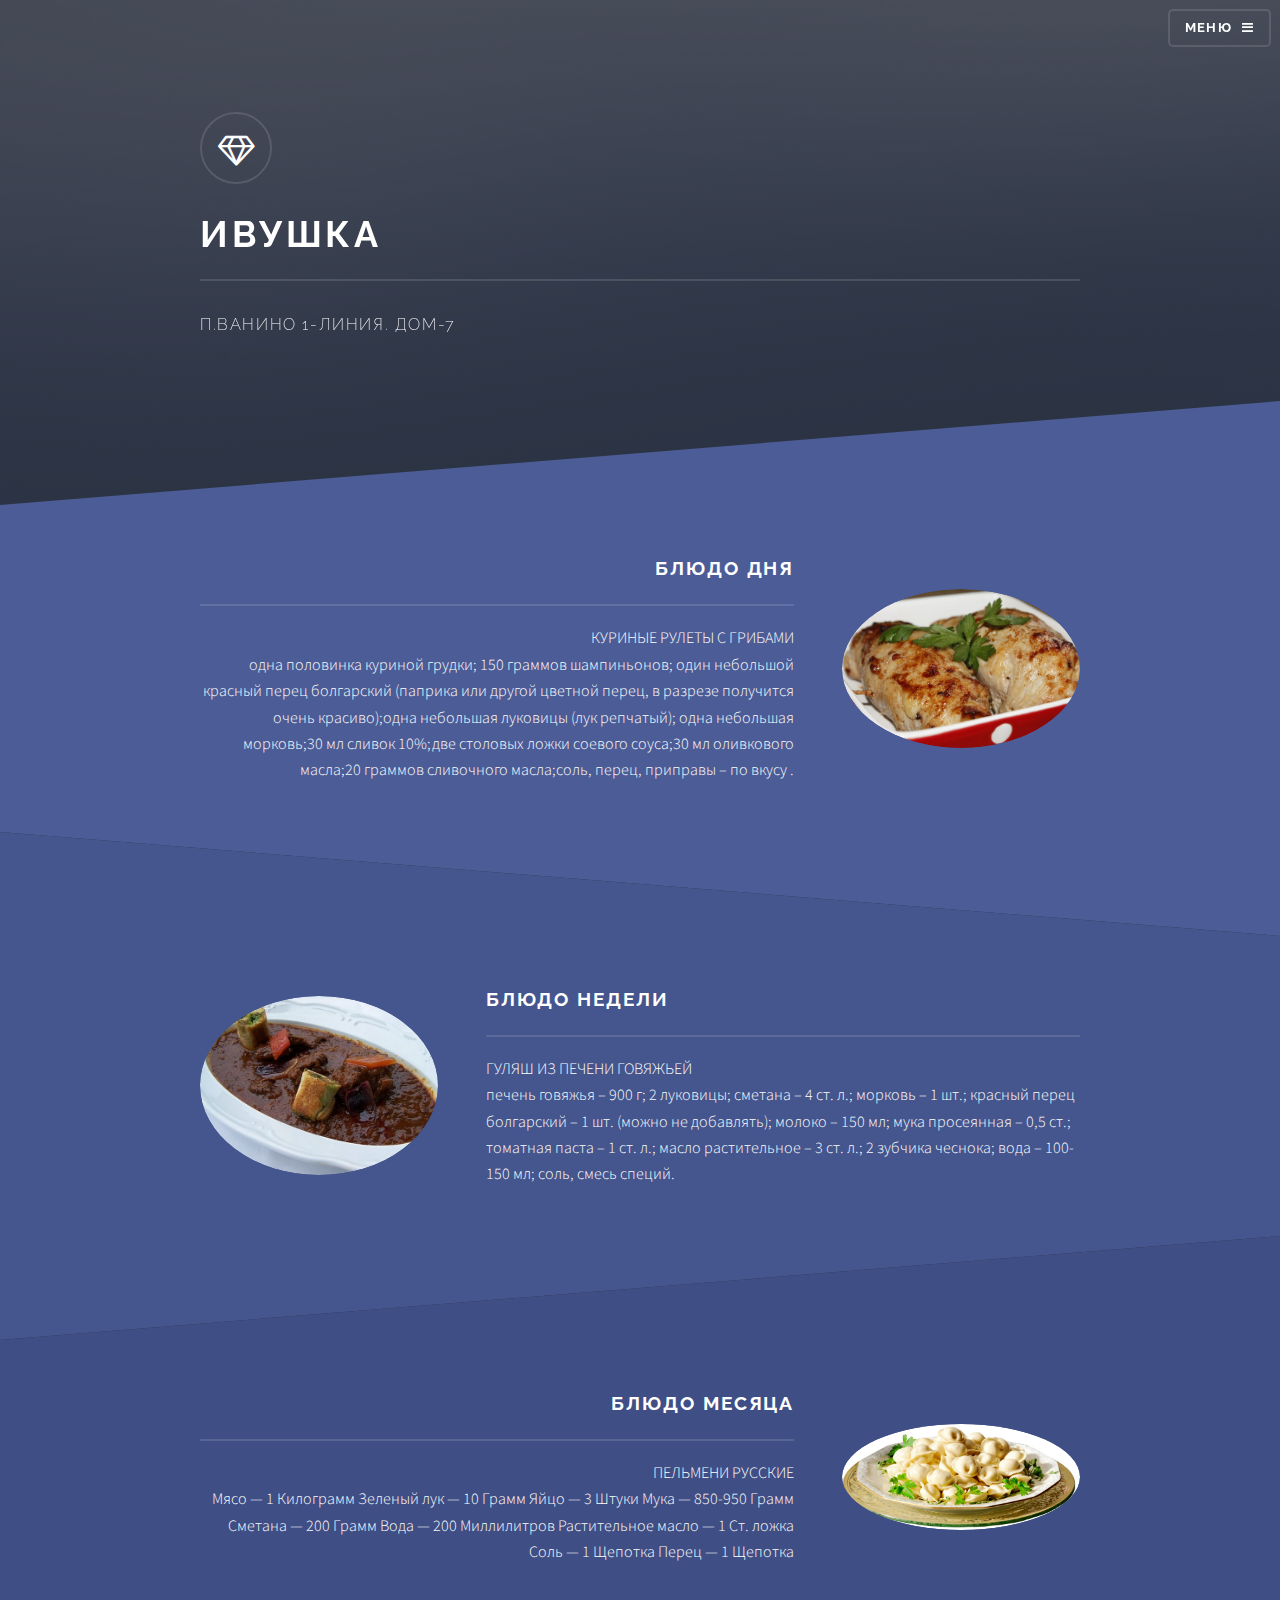
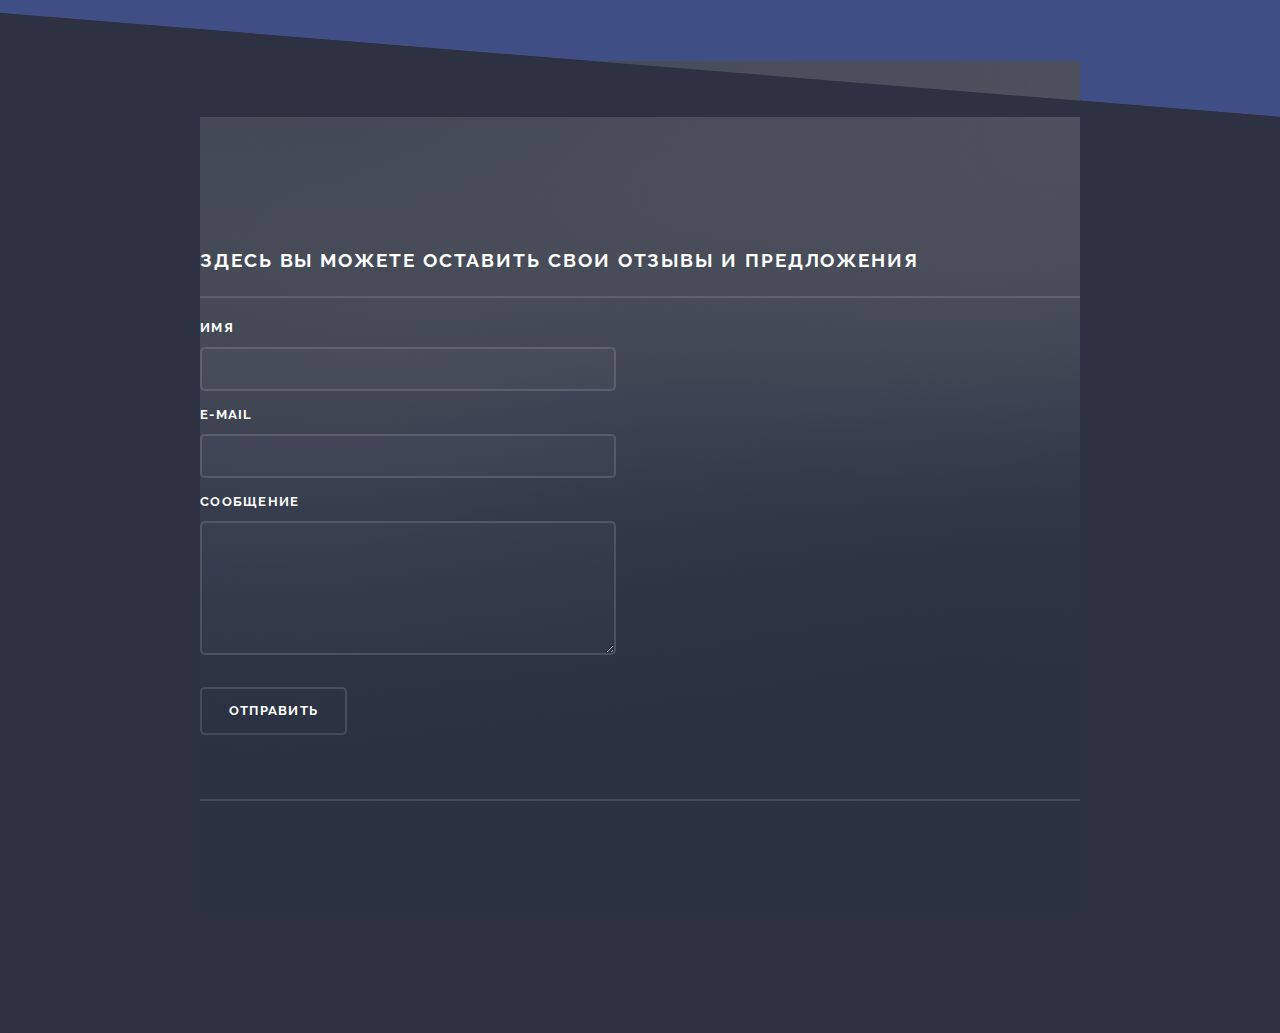
<file: index.html>
﻿<!DOCTYPE HTML>
<html>
<head>

<title>Кафе "Ивушка"</title>

<meta charset="utf-8" />
<meta name="viewport" content="width=device-width, initial-scale=1" />
<!--[if lte IE 8]><script src="assets/js/ie/html5shiv.js"></script><![endif]-->
<link rel="stylesheet" href="assets/css/main.css" />
<!--[if lte IE 9]><link rel="stylesheet" href="assets/css/ie9.css" /><![endif]-->
<!--[if lte IE 8]><link rel="stylesheet" href="assets/css/ie8.css" /><![endif]-->
</head>

<body>
  <div id="page-wrapper"><!-- Контейнер -->
  
    <header id="header" class="alt"><!-- Шапка -->
	  <h1><a href="index.html">Добро пожаловать!</a></h1>
	  <nav>
		<a href="#menu">Меню</a>
	  </nav>
	</header>

	<nav id="menu"><!-- Меню -->
	  <div class="inner">
		<h2>Меню</h2>
		<ul class="links">
		  <li><a href="index.html">Главная</a></li>
		  <li><a href="generic.html">Список блюд</a></li>
		  <li><a href="elements.html">Режим работы</a></li>
		</ul>
		<a href="#" class="close">Закрытый</a>
	  </div>
	</nav>

    <section id="banner"><!-- Баннер -->
	  <div class="inner">
		<div class="logo"><span class="icon fa-diamond"></span></div>
		<h2>Ивушка</h2>
		<p>п.Ванино 1-линия. Дом-7 <a href="http://web-rubik.ru/seo/index.php"></a></p>
	  </div>
	</section>

	<section id="wrapper"><!-- Содержимое -->
					
      <section id="one" class="wrapper spotlight style1"><!-- 1 -->
		<div class="inner">
		  <a href="#" class="image"><img src="images/bg1.jpg" alt="" /></a>
		  <div class="content">
			<h2 class="major">Блюдо дня</h2>
			<p>
            КУРИНЫЕ РУЛЕТЫ С ГРИБАМИ <br>
              одна половинка куриной грудки; 150 граммов шампиньонов;  один небольшой красный перец болгарский (паприка или другой цветной перец, в разрезе получится очень красиво);одна небольшая луковицы (лук репчатый);
              одна небольшая морковь;30 мл сливок 10%;две столовых ложки соевого соуса;30 мл оливкового масла;20 граммов сливочного масла;соль, перец, приправы – по вкусу . <br>
            
             
            </p>
			
		  </div>
		</div>
	  </section>

	  <section id="two" class="wrapper alt spotlight style2"><!-- 2 -->
		<div class="inner">
		  <a href="#" class="image"><img src="images/hg1.jpg" alt="" /></a>
		  <div class="content">
			<h2 class="major">Блюдо недели</h2>
			<p>
              ГУЛЯШ ИЗ ПЕЧЕНИ ГОВЯЖЬЕЙ <br>
              печень говяжья – 900 г;
                       2 луковицы;
                           сметана – 4 ст. л.;
                               морковь – 1 шт.;
                                     красный перец болгарский – 1 шт. (можно не добавлять);
                                        молоко – 150 мл;
                                  мука просеянная – 0,5 ст.;
                            томатная паста – 1 ст. л.;
                      масло растительное – 3 ст. л.;
                 2 зубчика чеснока;
            вода – 100-150 мл;
          соль, смесь специй. <br>
             
            </p>
		  </div>
		</div>
	  </section>

	  <section id="three" class="wrapper spotlight style3"><!-- 3 -->
		<div class="inner">
		  <a href="#" class="image"><img src="images/cx1.jpg" alt="" /></a>
		  <div class="content">
			<h2 class="major">Блюдо месяца</h2>
			<p>
             ПЕЛЬМЕНИ РУССКИЕ <br>
             Мясо — 1 Килограмм
             Зеленый лук — 10 Грамм
             Яйцо — 3 Штуки
             Мука — 850-950 Грамм
             Сметана — 200 Грамм
             Вода — 200 Миллилитров
             Растительное масло — 1 Ст. ложка
             Соль — 1 Щепотка
             Перец — 1 Щепотка <br>
              
            </p>
			
		  </div>
		</div>
	  </section>

	  <section id="four" class="wrapper alt style1"><!-- 4 -->
		<div class="inner">
		  
	<section id="footer"><!-- Подвал -->
					
	  <div class="inner">
	    <h2 class="major">Здесь Вы можете оставить свои отзывы и предложения</h2>
		<form method="post" action="#">
		  <div class="field">
			<label for="name">Имя</label>
			<input type="text" name="name" id="name" />
		  </div>
		  <div class="field">
			<label for="email">E-mail</label>
			<input type="email" name="email" id="email" />
		  </div>
		  <div class="field">
			<label for="message">Сообщение</label>
			<textarea name="message" id="message" rows="4"></textarea>
		  </div>
		  <ul class="actions">
			<li><input type="submit" value="Отправить" /></li>
		  </ul>
		</form>
		<ul class="contact">
		  
			
		  </li>
		
		</ul>
		<ul class="copyright">
		  
		</ul>
	  </div>
	</section>

  </div>

  <!-- Скрипты -->
  <script src="assets/js/skel.min.js"></script>
  <script src="assets/js/jquery.min.js"></script>
  <script src="assets/js/jquery.scrollex.min.js"></script>
  <script src="assets/js/util.js"></script>
  <!--[if lte IE 8]><script src="assets/js/ie/respond.min.js"></script><![endif]-->
  <script src="assets/js/main.js"></script>

</body>
</html>
</file>
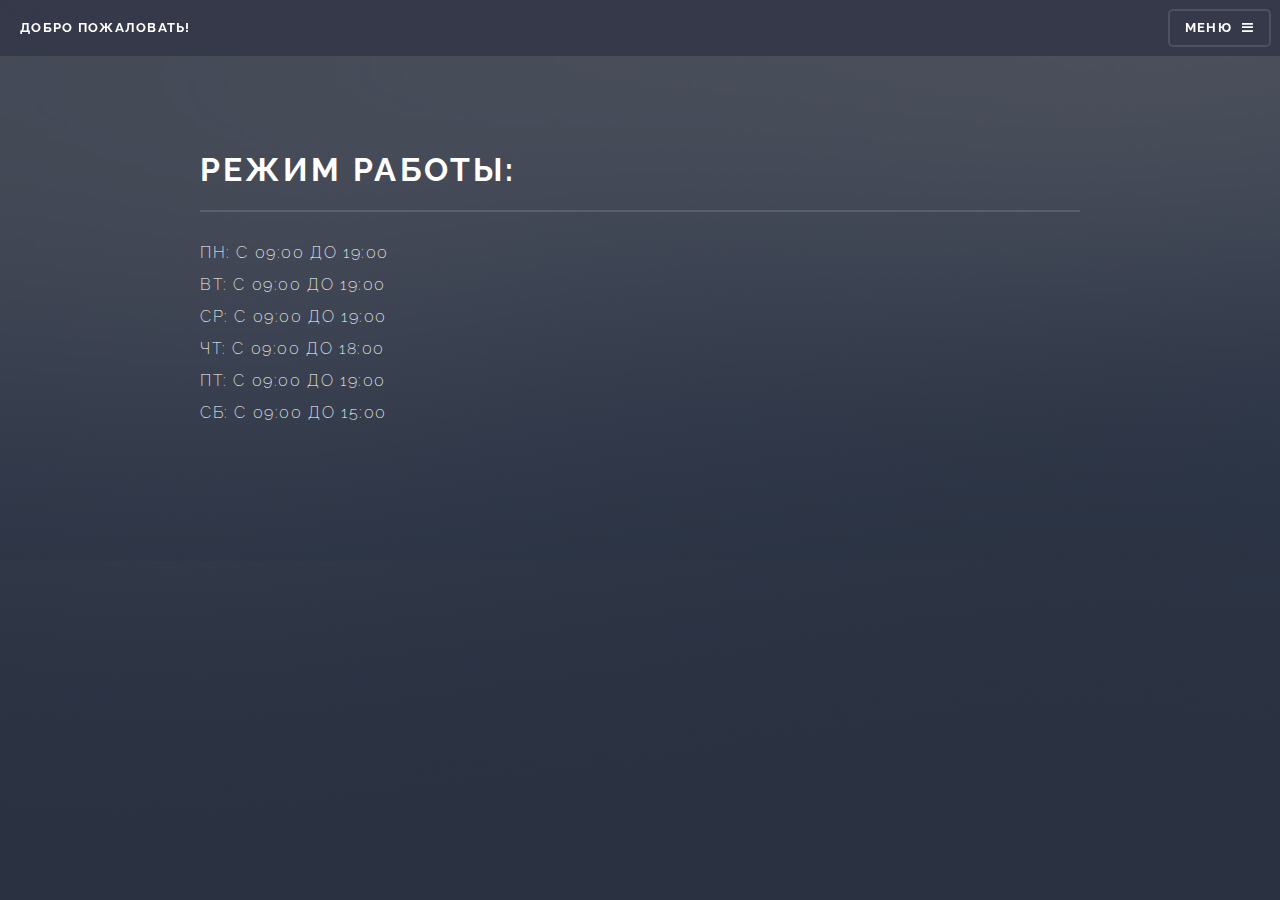
<file: elements.html>
﻿<!DOCTYPE HTML>
<html>

<head>

<title>Элементы</title>

<meta charset="utf-8" />
<meta name="viewport" content="width=device-width, initial-scale=1" />
<!--[if lte IE 8]><script src="assets/js/ie/html5shiv.js"></script><![endif]-->
<link rel="stylesheet" href="assets/css/main.css" />
<!--[if lte IE 9]><link rel="stylesheet" href="assets/css/ie9.css" /><![endif]-->
<!--[if lte IE 8]><link rel="stylesheet" href="assets/css/ie8.css" /><![endif]-->

</head>

<body>
  <div id="page-wrapper"><!-- Контейнер -->
    
    <header id="header"><!-- Шапка -->
	  <h1><a href="index.html">Добро пожаловать!</a></h1>
	  <nav>
	    <a href="#menu">Меню</a>
	  </nav>
	</header>

	<nav id="menu"><!-- Меню -->
	  <div class="inner">
		<h2>Меню</h2>
		<ul class="links">
		  <li><a href="index.html">Главная</a></li>
		  <li><a href="generic.html">Список блюд</a></li>
		  <li><a href="elements.html">Режим работы</a></li>
		</ul>
		<a href="#" class="close">Закрытый</a>
	  </div>
	</nav>

	<section id="wrapper"><!-- Контейнер Содержимого -->
    
	  <header>
		<div class="inner">
		  <h2>Режим работы:
</h2>
		  <p>Пн: с 09:00 до 19:00<br />
Вт: с 09:00 до 19:00<br />
Ср: с 09:00 до 19:00<br />
Чт: с 09:00 до 18:00<br />
Пт: с 09:00 до 19:00<br />
Сб: с 09:00 до 15:00<br /></p>
		</div>
	  </header>

	  
</code></pre>
	
  </div>

  <!-- Скрипты -->
  <script src="assets/js/skel.min.js"></script>
  <script src="assets/js/jquery.min.js"></script>
  <script src="assets/js/jquery.scrollex.min.js"></script>
  <script src="assets/js/util.js"></script>
  <!--[if lte IE 8]><script src="assets/js/ie/respond.min.js"></script><![endif]-->
  <script src="assets/js/main.js"></script>

</body>
</html>
</file>
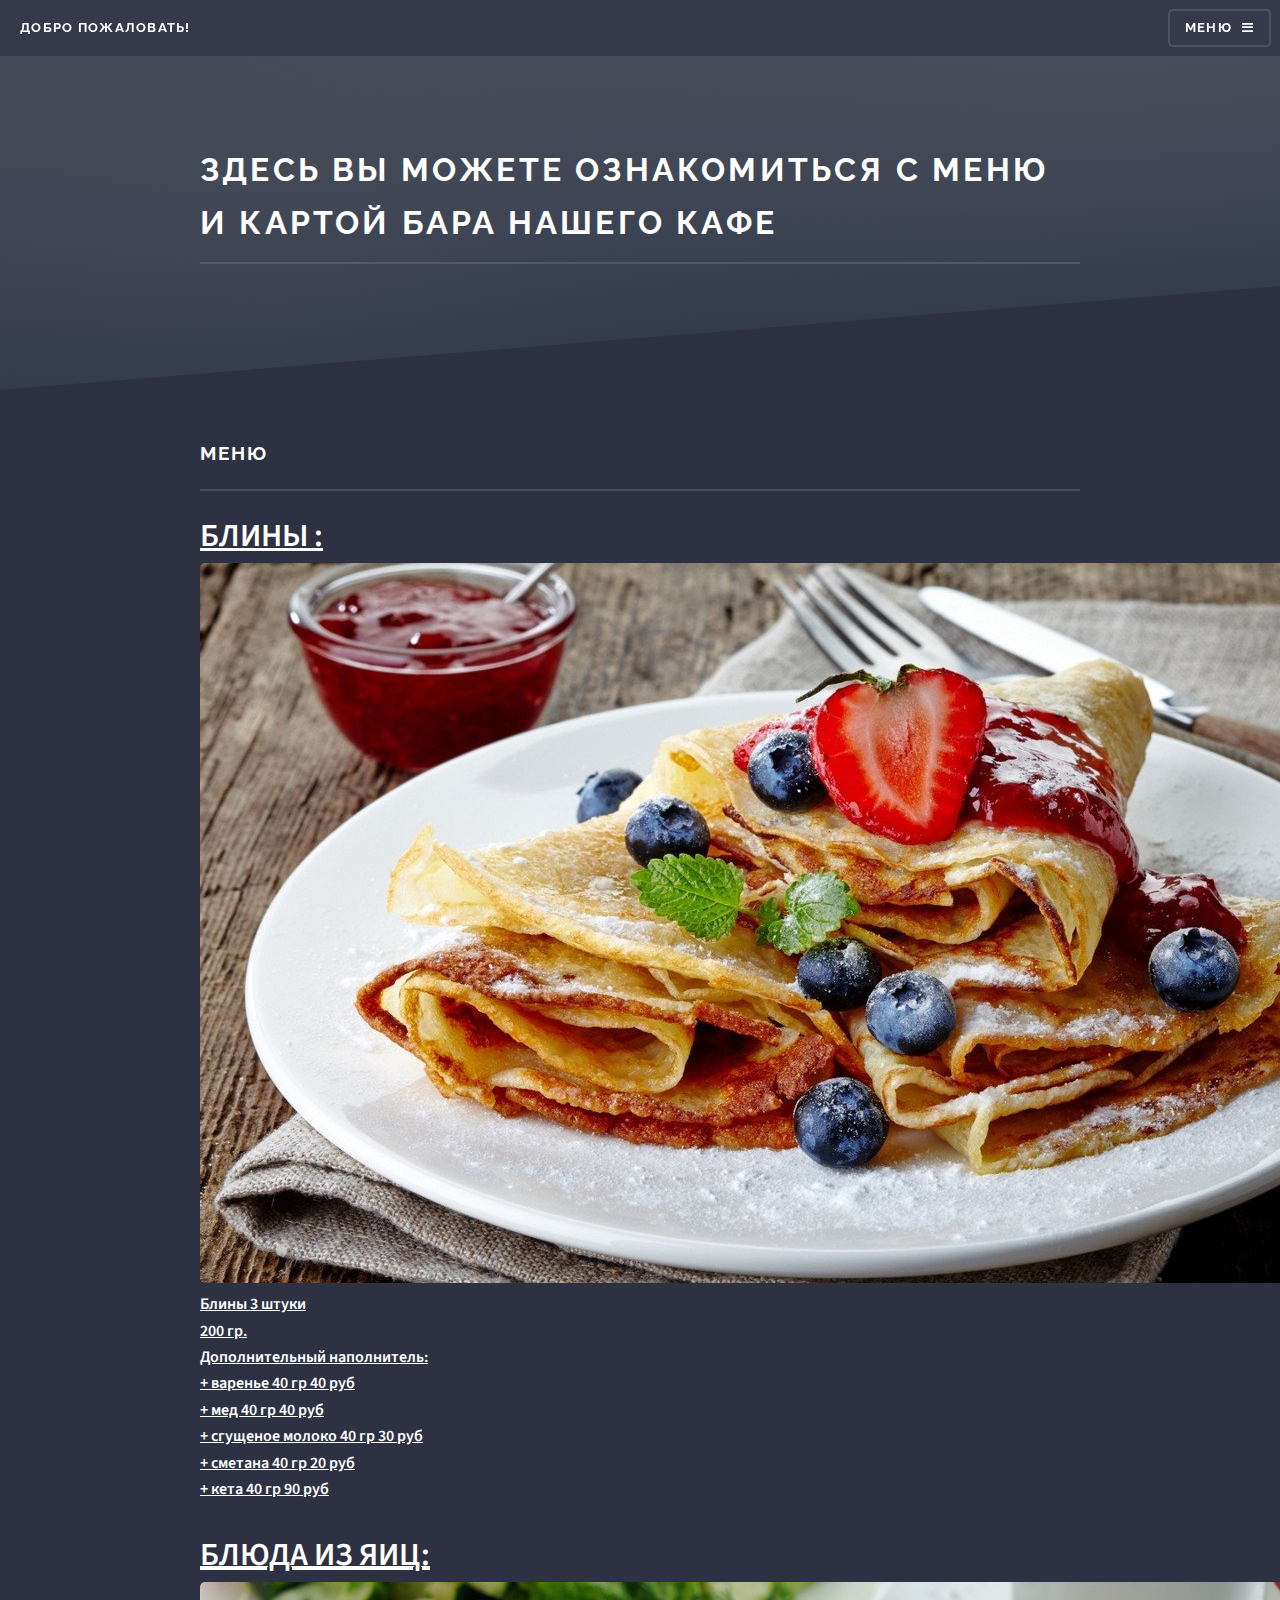
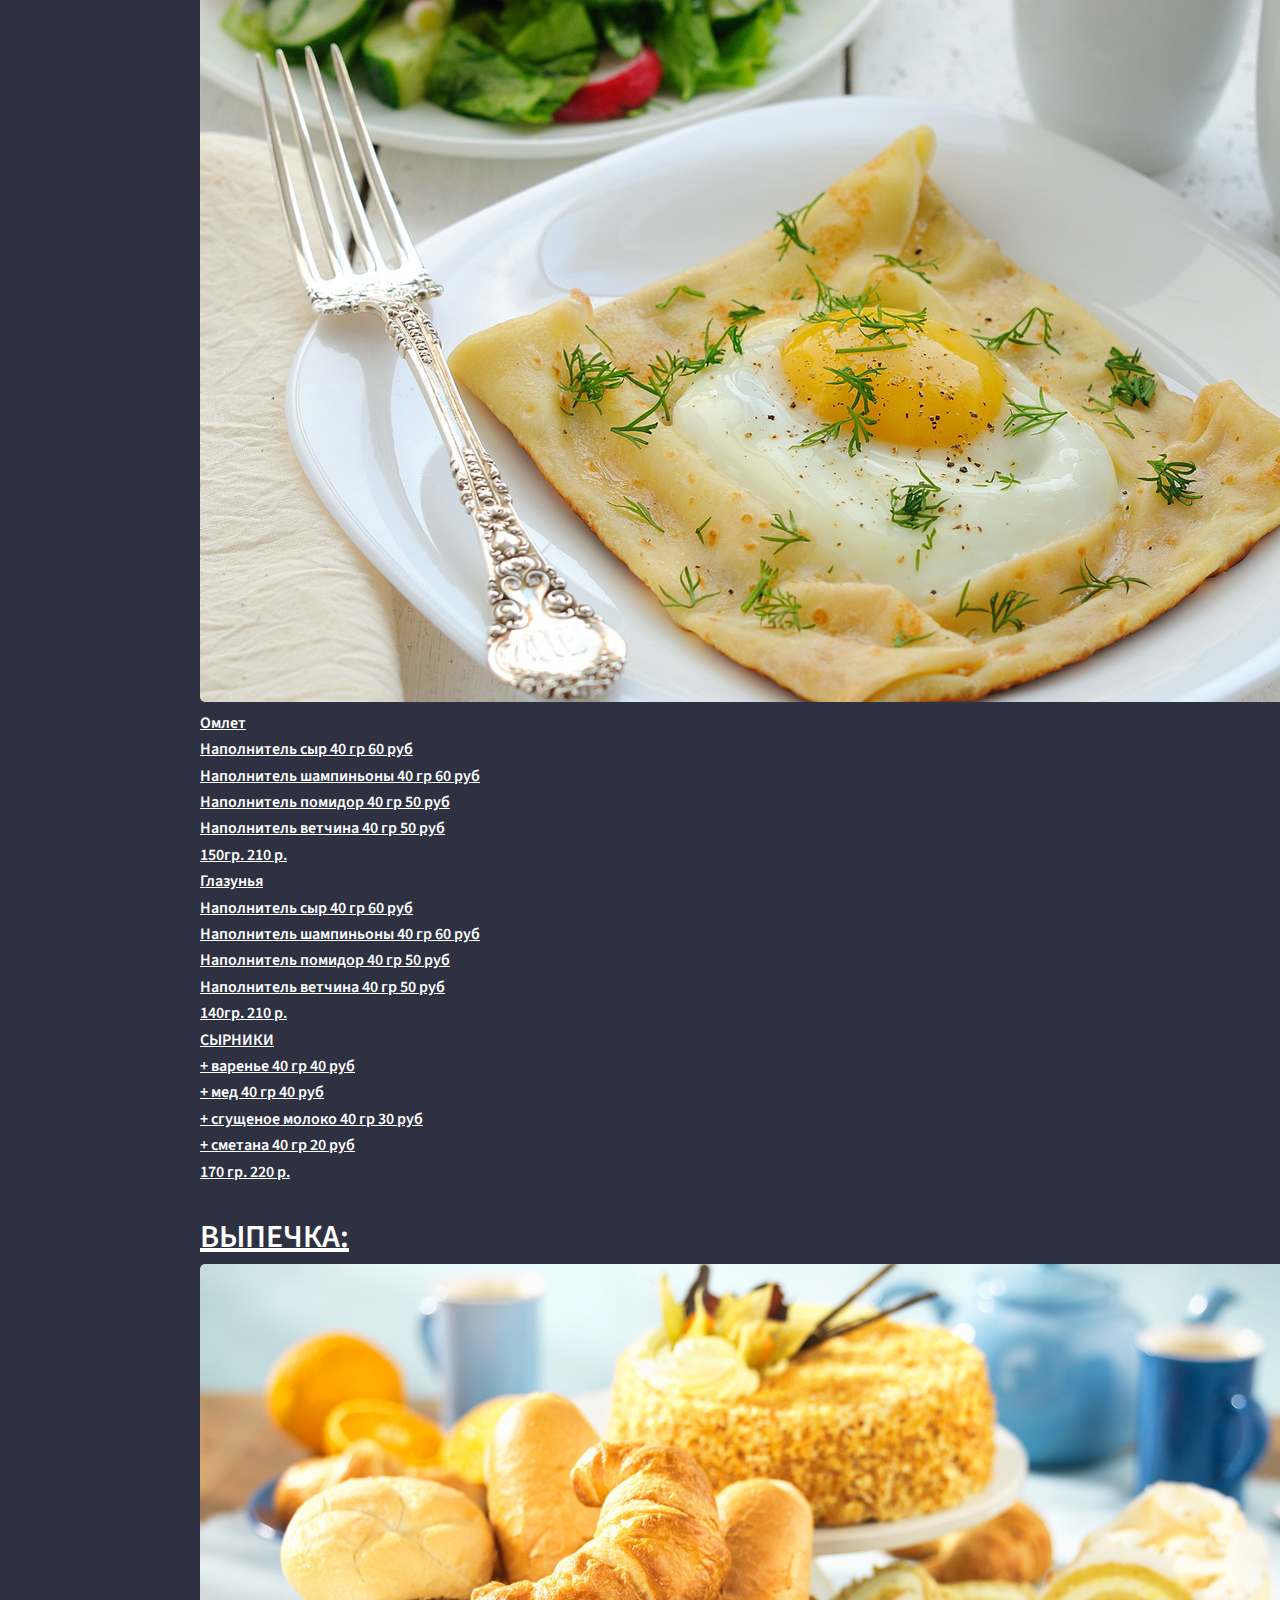
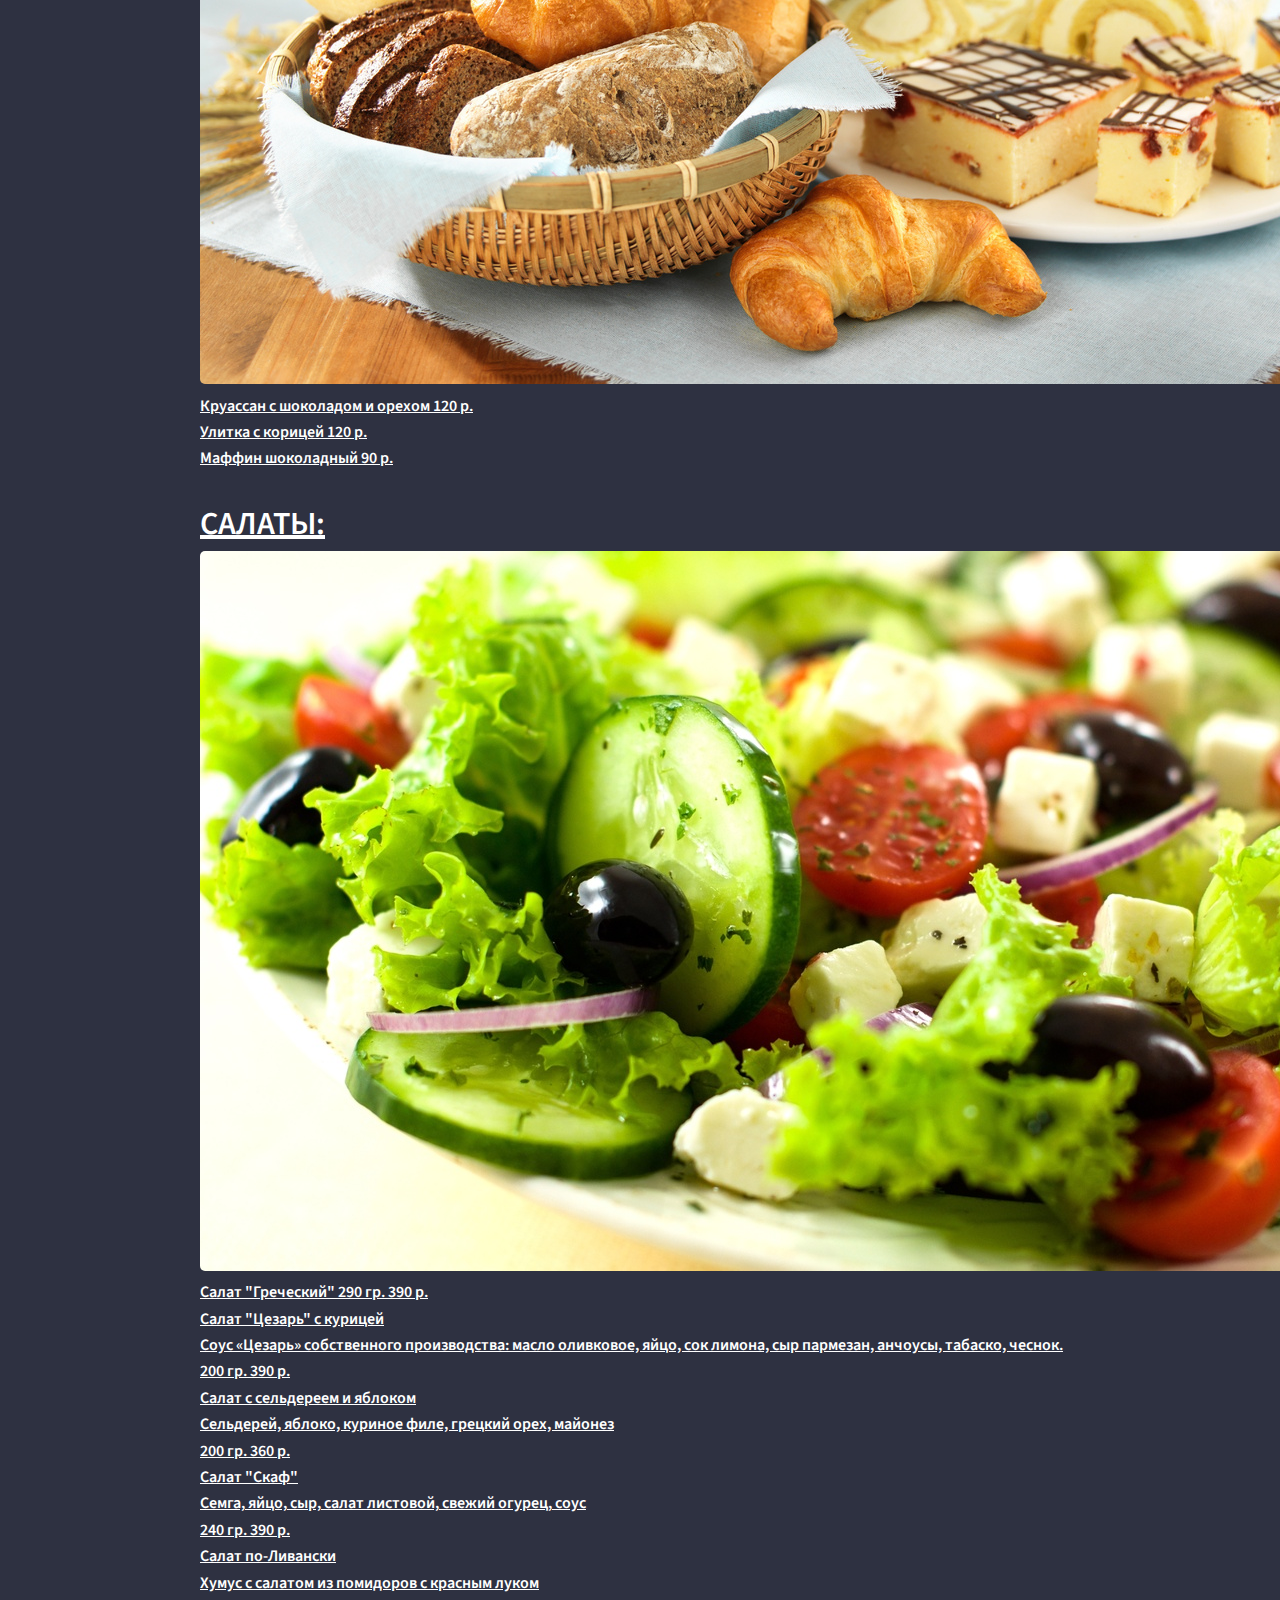
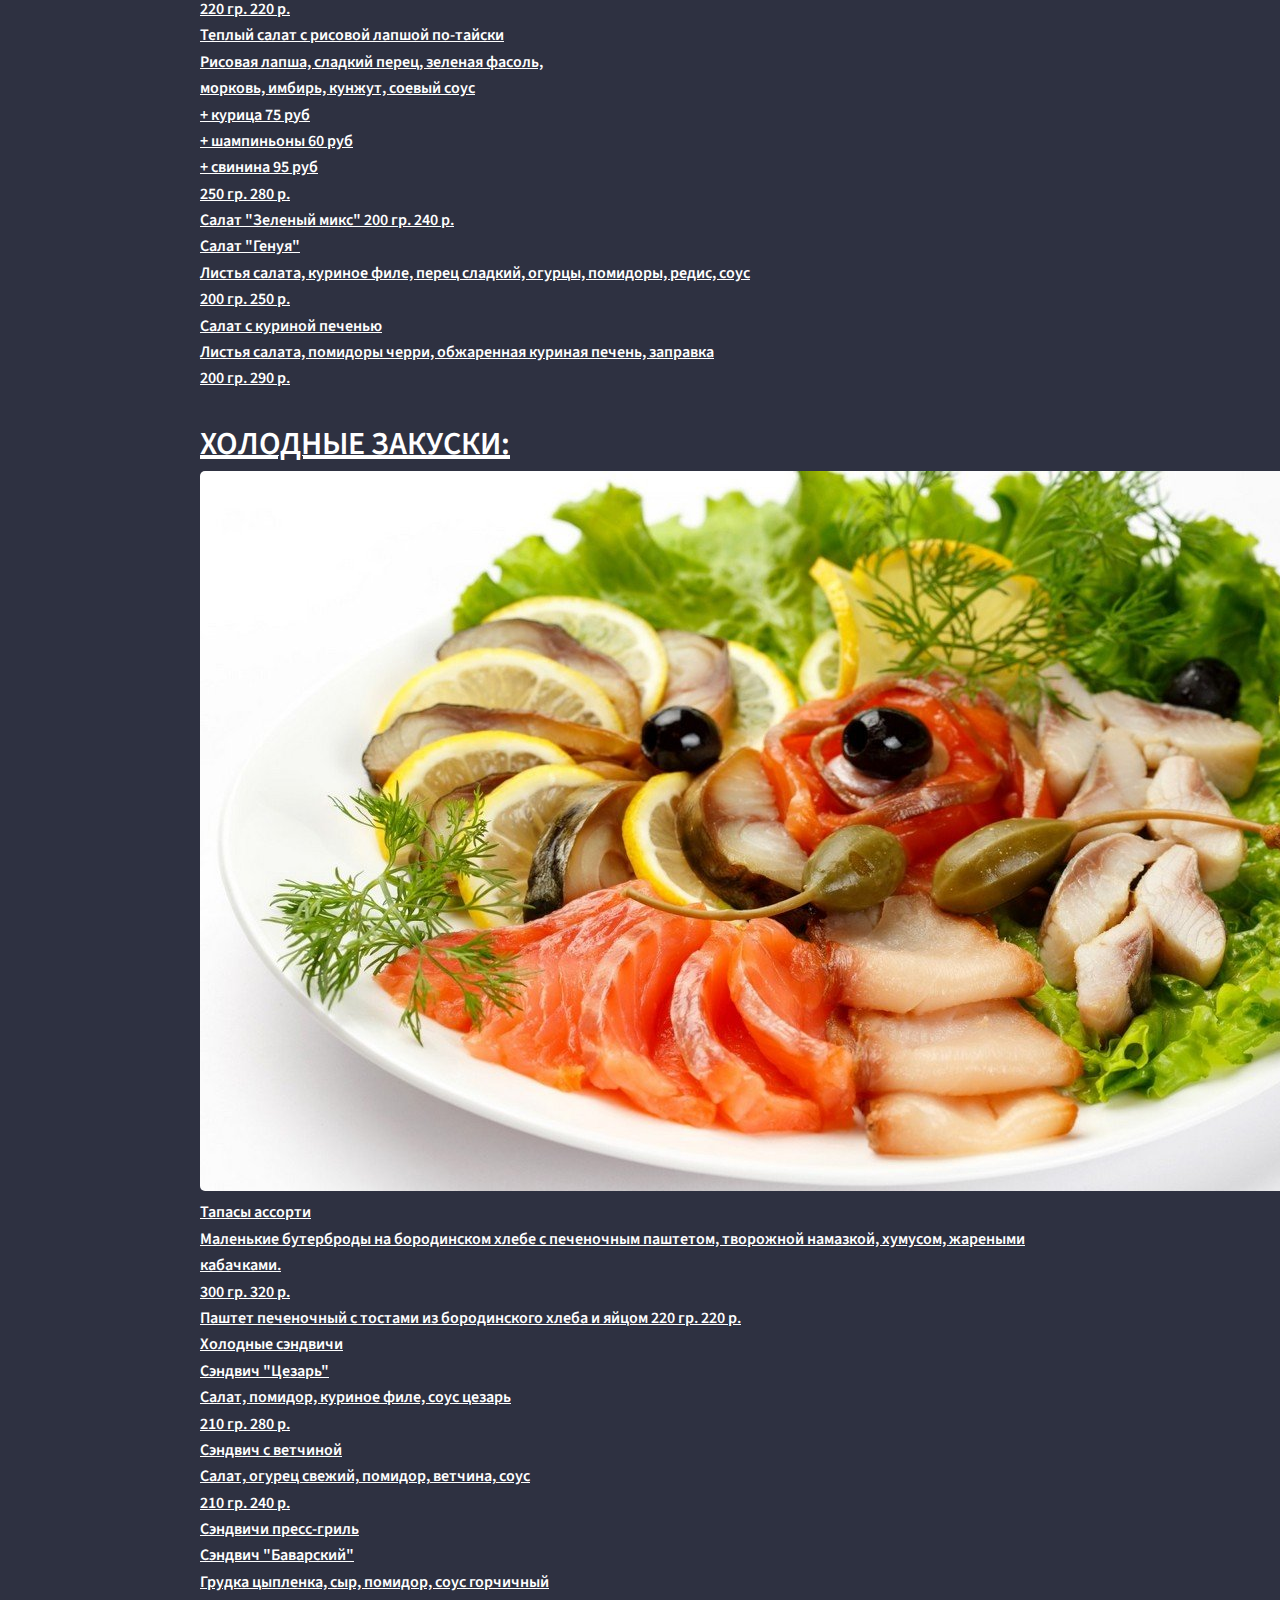
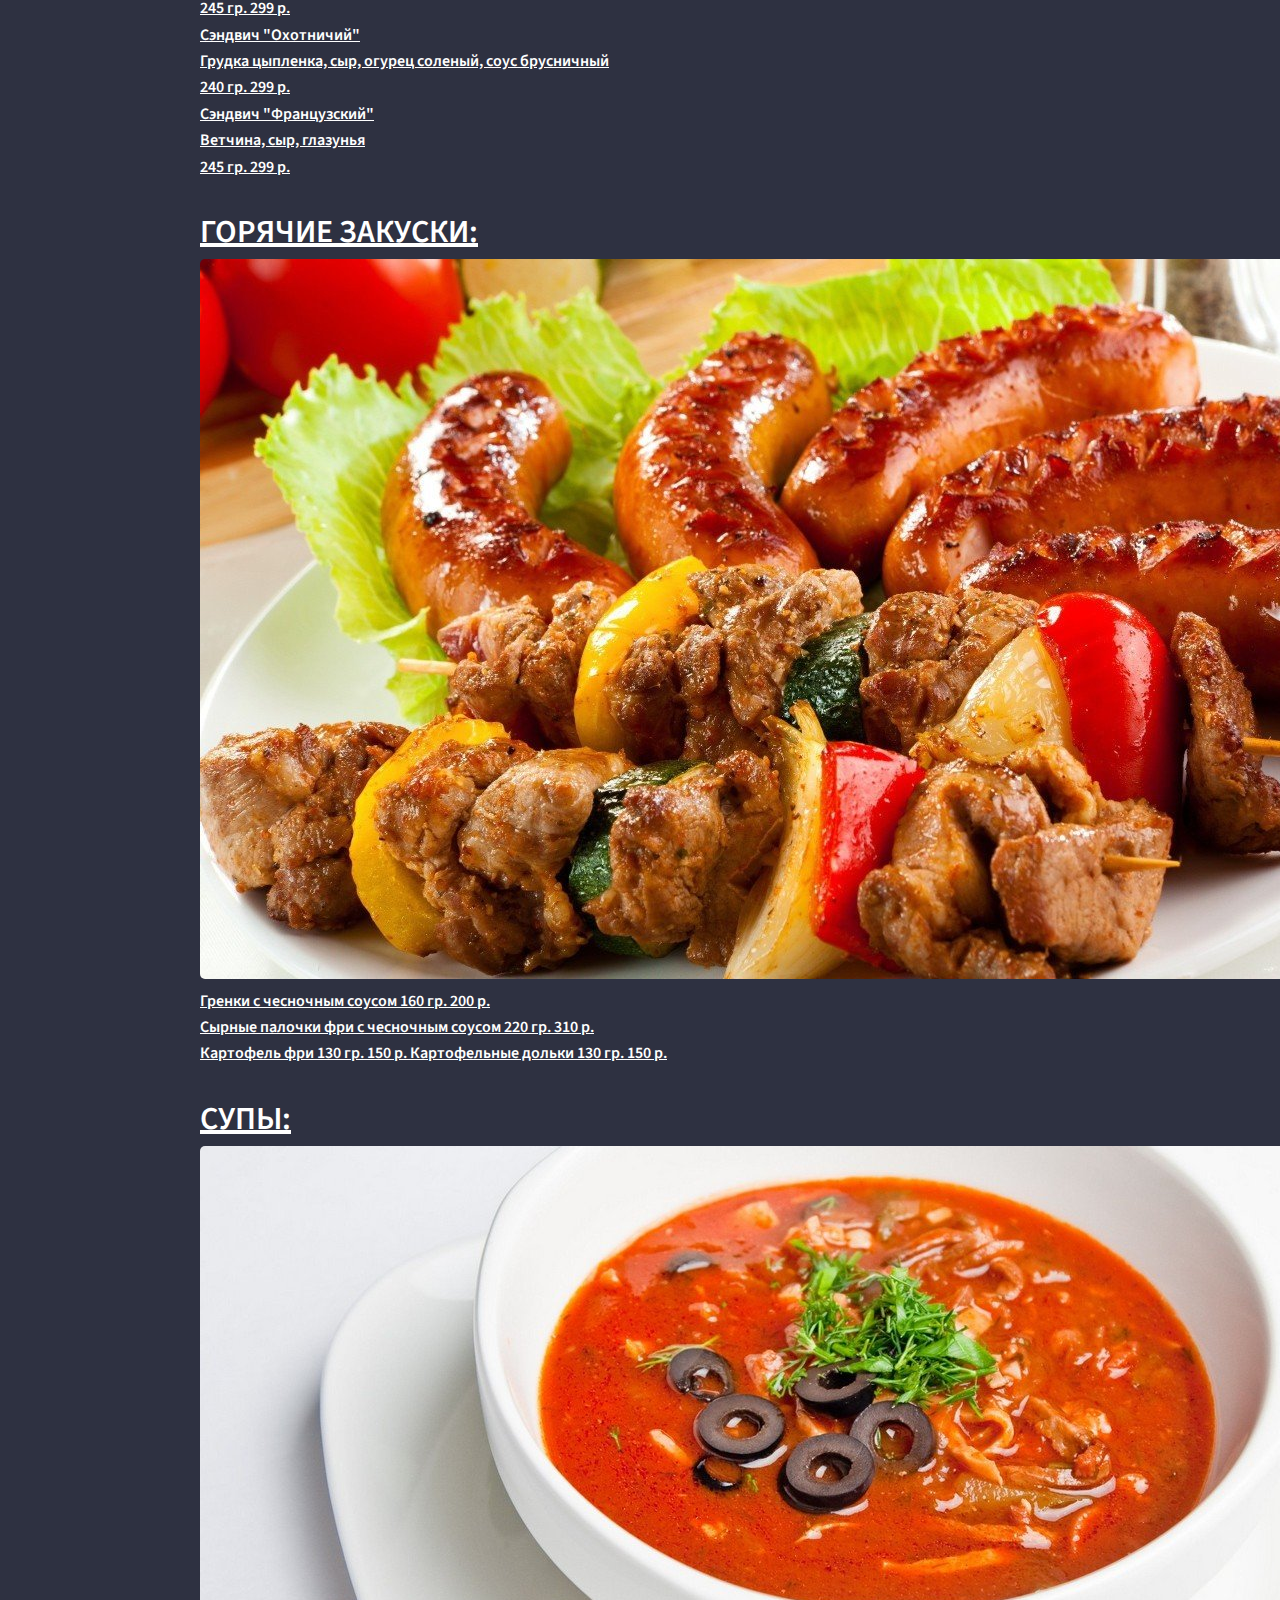
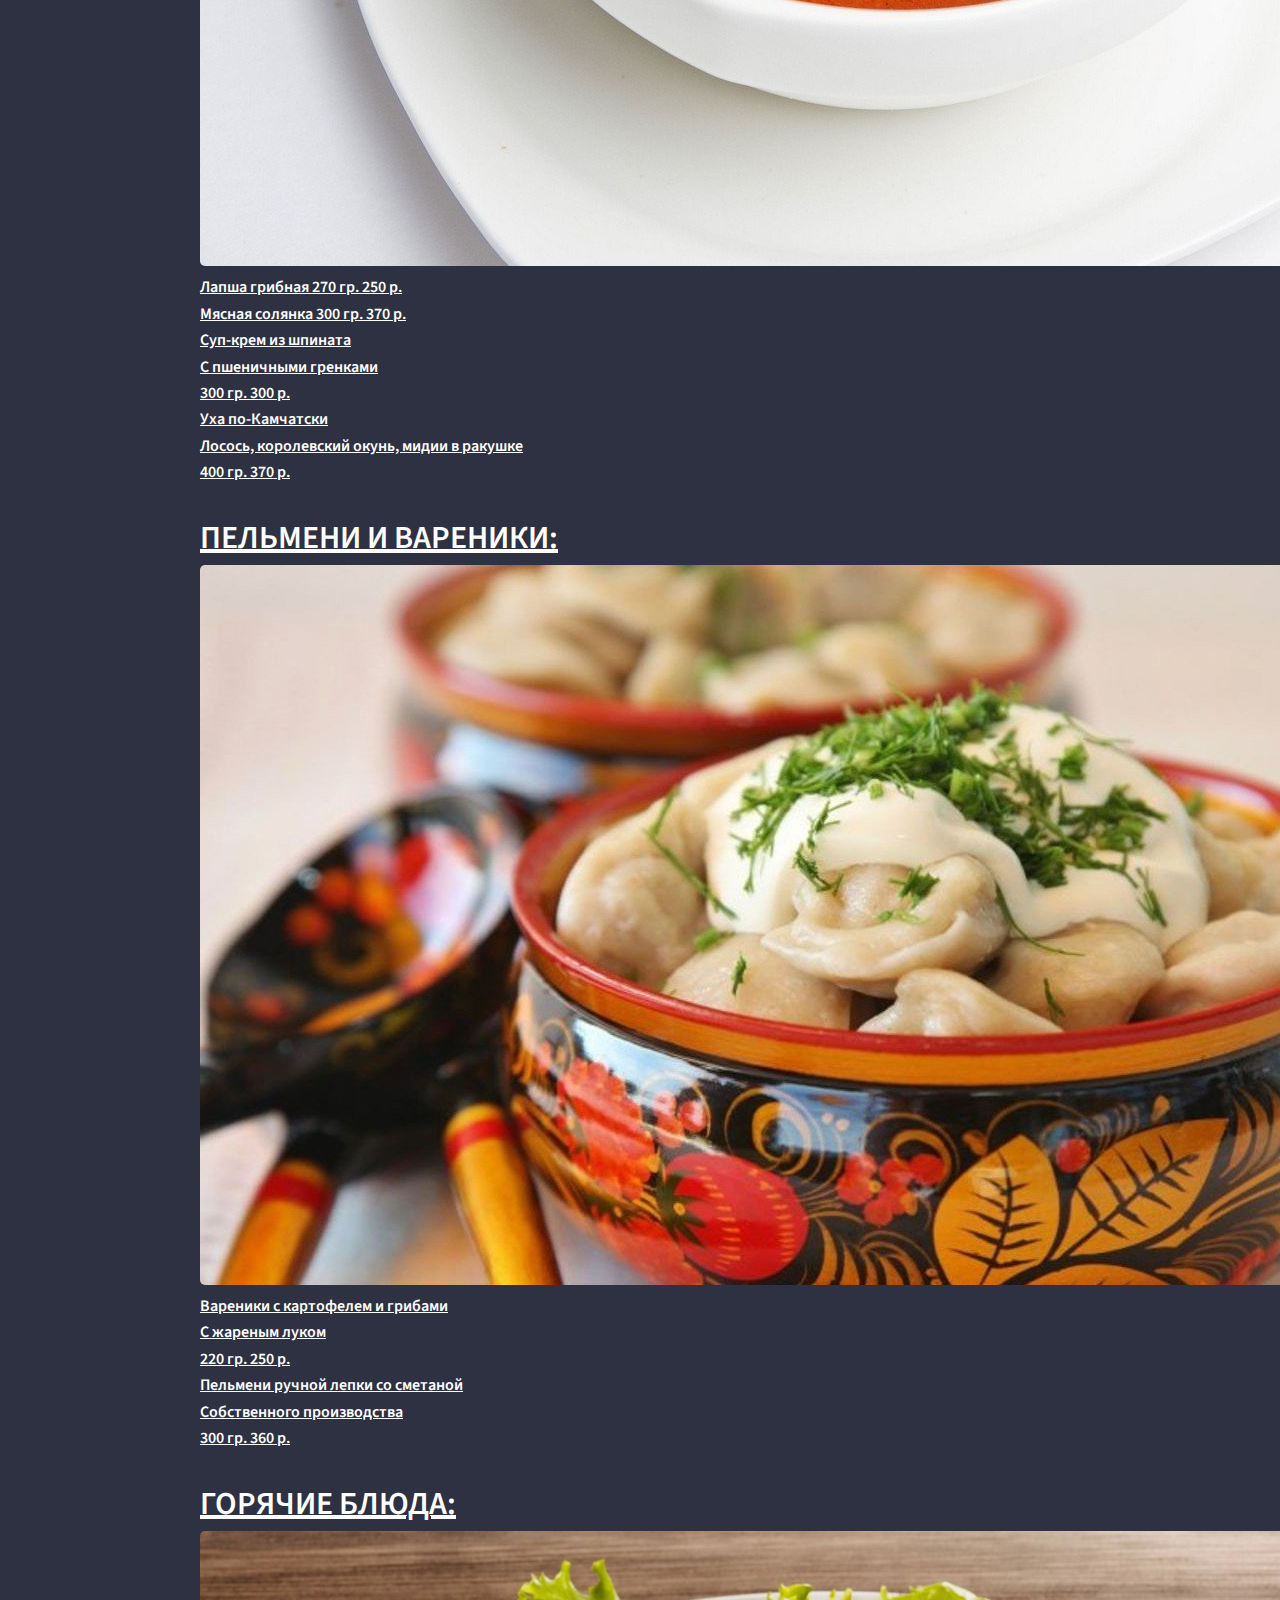
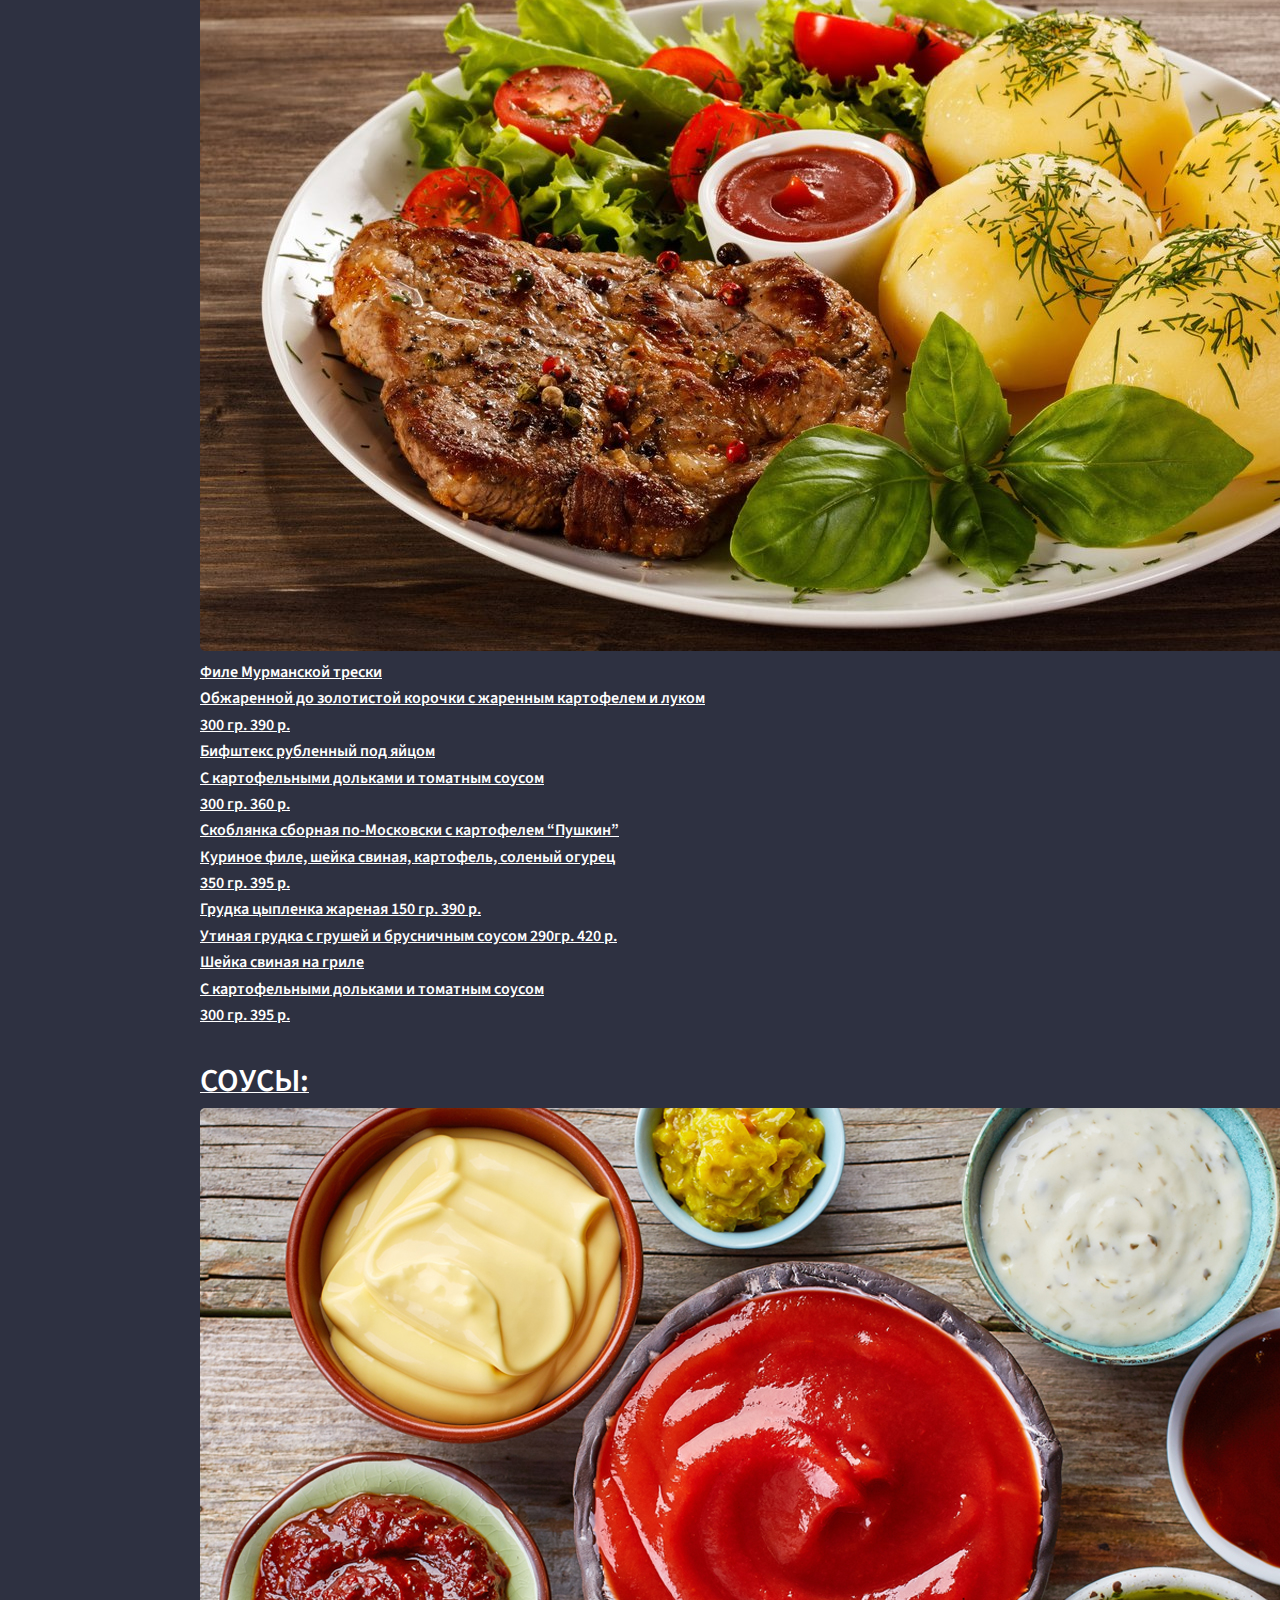
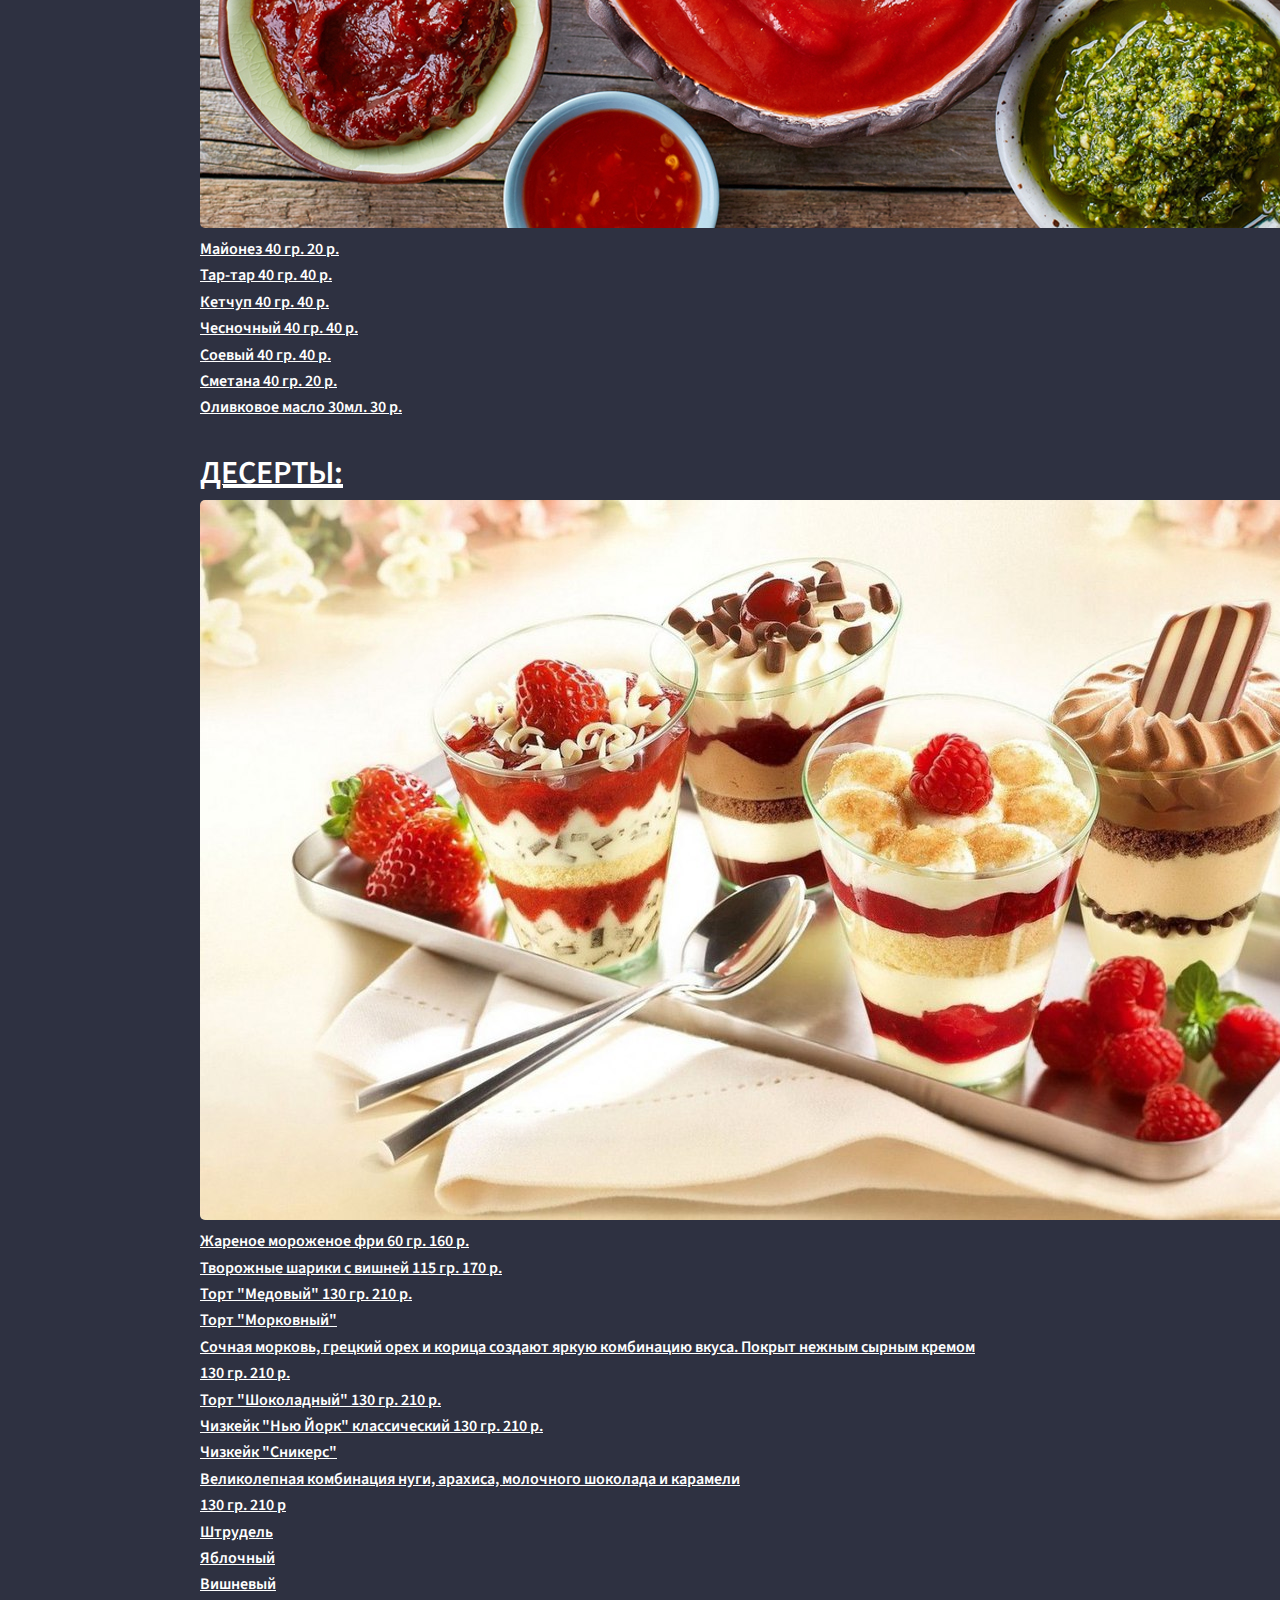
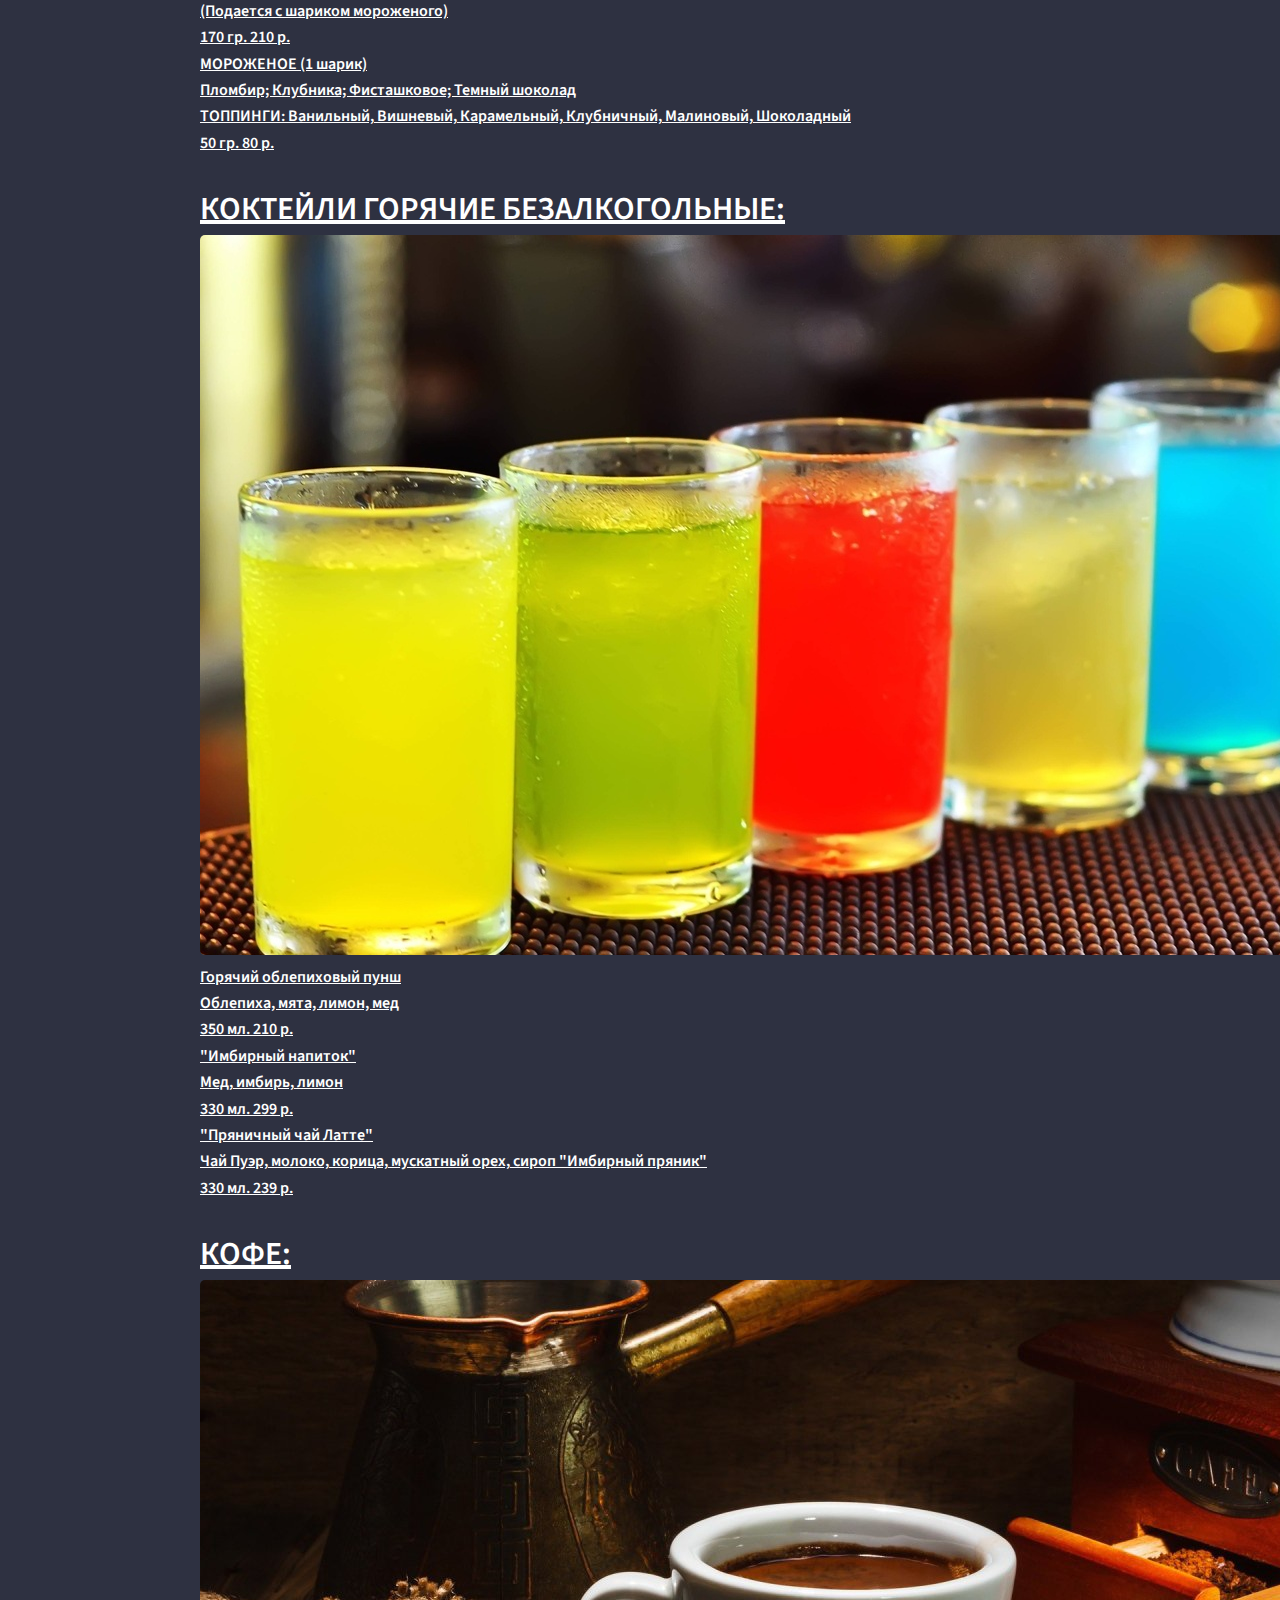
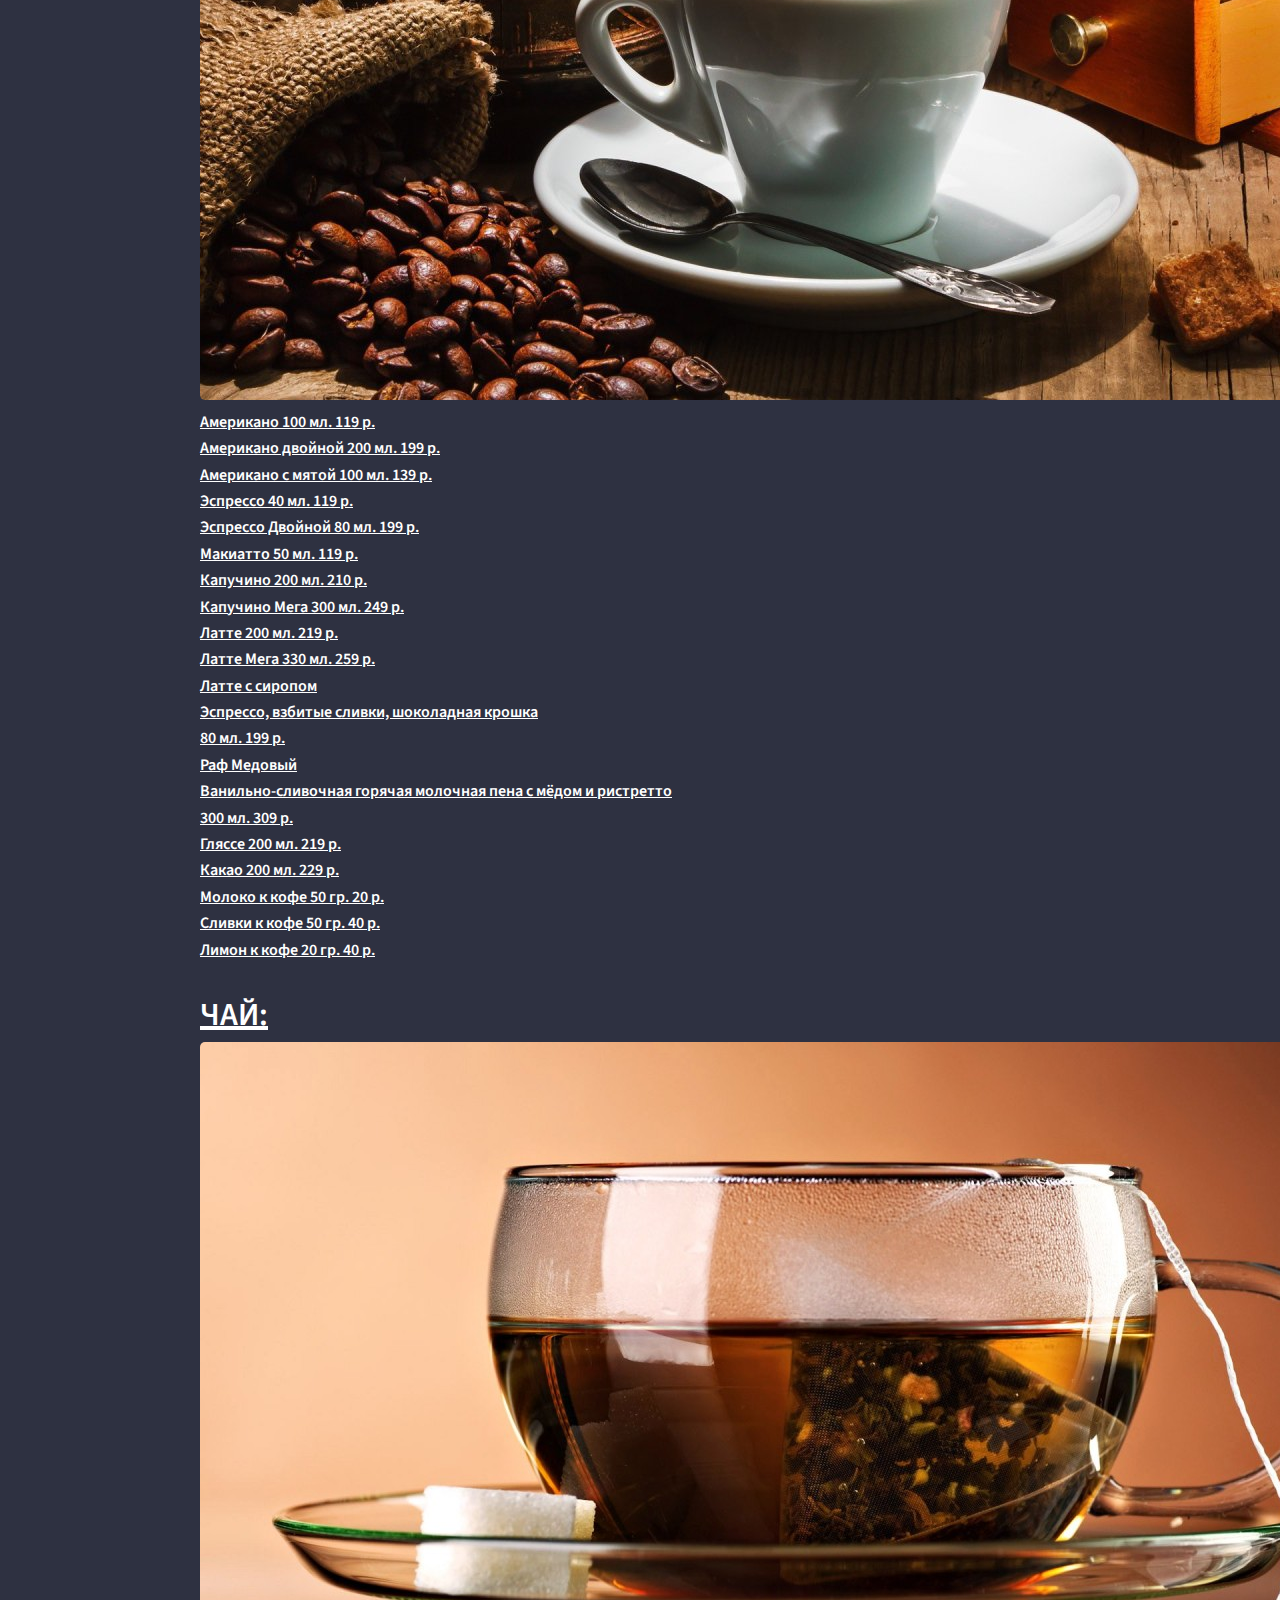
<file: generic.html>
﻿<!DOCTYPE HTML>
<html>

<head>

<title>обобщенный</title>

<meta charset="utf-8" />
<meta name="viewport" content="width=device-width, initial-scale=1" />
<!--[if lte IE 8]><script src="assets/js/ie/html5shiv.js"></script><![endif]-->
<link rel="stylesheet" href="assets/css/main.css" />
<!--[if lte IE 9]><link rel="stylesheet" href="assets/css/ie9.css" /><![endif]-->
<!--[if lte IE 8]><link rel="stylesheet" href="assets/css/ie8.css" /><![endif]-->

</head>

<body>

  <div id="page-wrapper"><!-- Контейнер -->
			
    <header id="header"><!-- Шапка -->
	  <h1><a href="index.html">Добро пожаловать!</a></h1>
	  <nav>
		<a href="#menu">Меню</a>
	  </nav>
	</header>

	<nav id="menu"><!-- Меню -->
	  <div class="inner">
		<h2>Меню</h2>
		<ul class="links">
		  <li><a href="index.html">Главная</a></li>
		  <li><a href="generic.html">Список блюд</a></li>
		  <li><a href="elements.html">Режим работы</a></li>
		</ul>
		<a href="#" class="close">Закрытый</a>
	  </div>
	</nav>

	<section id="wrapper"><!-- Контейнер Содержимого -->
    
	  <header>
	    <div class="inner">
		  <h2>Здесь вы можете ознакомиться с меню и картой бара нашего кафе</h2>
		 
		</div>
	  </header>

	  <div class="wrapper"><!-- Содержимое -->
	    <div class="inner">
          <h2 class="major">Меню</h2>
		  <p>
          <font size="+3"> <strong><u>БЛИНЫ :</u></strong><br /></font>
 <a href="#" class="image"><img src="images/bliny.jpg" alt="" /></a>
 <strong><u>Блины 3 штуки<br />
200 гр.<br />	
Дополнительный наполнитель:<br />
+ варенье                     40 гр 40 руб<br />
+ мед                           40 гр 40 руб<br />
+ сгущеное молоко       40 гр 30 руб<br />
+ сметана                     40 гр 20 руб<br />
+ кета                          40 гр 90 руб<br /><br />

   <font size="+3"> <strong><u>БЛЮДА ИЗ ЯИЦ:</u></strong><br /></font>
 <a href="#" class="image"><img src="images/ya.jpg" alt="" /></a><br />

 <strong><u>Омлет</u></strong><br />
 <strong><u>Наполнитель сыр                 40 гр 60 руб<br />
Наполнитель шампиньоны   40 гр 60 руб<br />
Наполнитель помидор         40 гр 50 руб<br />
Наполнитель ветчина          40 гр 50 руб<br />
150гр.	210 р.<br />
<strong><u>Глазунья</u></strong><br />
Наполнитель сыр                    40 гр 60 руб<br />
Наполнитель шампиньоны       40 гр 60 руб<br />
Наполнитель помидор             40 гр 50 руб<br />
Наполнитель ветчина              40 гр 50 руб<br />
140гр.	210 р.<br /></u></strong>
<strong><u>СЫРНИКИ</u></strong><br />
 <strong><u>+ варенье                   40 гр 40 руб<br />
+ мед                          40 гр 40 руб<br />
+ сгущеное молоко     40 гр 30 руб<br />
+ сметана                  40 гр 20 руб<br />
170 гр.	220 р.<br /></u><br />
 <font size="+3"> <strong><u>ВЫПЕЧКА:</u></strong><br /></font>
 <a href="#" class="image"><img src="images/fonstola..jpg" alt="" /></a><br />

 <strong><u>Круассан с шоколадом и орехом		120 р.<br />
Улитка с корицей		120 р.<br />
Маффин шоколадный		90 р.<br /><br />
 <font size="+3"> <strong><u>САЛАТЫ:</u></strong><br /></font>
<a href="#" class="image"><img src="images/31813.jpg" alt="" /></a><br />

 <strong><u>Салат "Греческий"	290 гр.	390 р.<br />
Салат "Цезарь" с курицей<br />
Соус «Цезарь» собственного производства: масло оливковое, яйцо, сок лимона, сыр пармезан, анчоусы, табаско, чеснок.<br />
200 гр.	390 р.<br />
Салат с сельдереем и яблоком<br />
Сельдерей, яблоко, куриное филе, грецкий орех, майонез<br />
200 гр.	360 р.<br />
Салат "Скаф"<br />
Семга, яйцо, сыр, салат листовой, свежий огурец, соус <br />
240 гр.	390 р.<br />
Салат по-Ливански<br />
Хумус с салатом из помидоров с красным луком<br />
220 гр.	220 р.<br />
Теплый салат с рисовой лапшой по-тайски<br />
Рисовая лапша, сладкий перец, зеленая фасоль,<br />
морковь, имбирь, кунжут, соевый соус<br />
+ курица                   75 руб<br />
+ шампиньоны         60 руб<br />
+ свинина                95 руб<br />
250 гр.	280 р.<br />
Салат "Зеленый микс"	200 гр.	240 р.<br />
Салат "Генуя"<br />
Листья салата, куриное филе, перец сладкий, огурцы, помидоры, редис, соус<br />
200 гр.	250 р.<br />
Салат с куриной печенью<br />
Листья салата, помидоры черри, обжаренная куриная печень, заправка<br />
200 гр.	290 р.</u></strong><br /></u><br />
 <font size="+3"> <strong><u>ХОЛОДНЫЕ ЗАКУСКИ:</u></strong><br /></font>
<a href="#" class="image"><img src="images/Rybnoe.jpg" alt="" /></a><br />

Тапасы ассорти<br />
Маленькие бутерброды на бородинском хлебе с печеночным паштетом, творожной намазкой, хумусом, жареными кабачками.<br />
300 гр.	320 р.<br />
Паштет печеночный с тостами из бородинского хлеба и яйцом	220 гр.	220 р.<br />
Холодные сэндвичи<br />

Сэндвич "Цезарь"<br />
Салат, помидор, куриное филе, соус цезарь<br />
210 гр.	280 р.<br />
Сэндвич с ветчиной<br />
Салат, огурец свежий, помидор, ветчина, соус<br />
210 гр.	240 р.<br />
Сэндвичи пресс-гриль<br />

Сэндвич "Баварский"<br />
Грудка цыпленка, сыр, помидор, соус горчичный<br />
245 гр.	299 р.<br />
Сэндвич "Охотничий"<br />
Грудка цыпленка, сыр, огурец соленый, соус брусничный<br />
240 гр.	299 р.<br />
Сэндвич "Французский"<br />
Ветчина, сыр, глазунья<br />
245 гр.	299 р.<br /><br />

 <font size="+3"> <strong><u>ГОРЯЧИЕ ЗАКУСКИ:</u></strong><br /></font>
<a href="#" class="image"><img src="images/Kolbaski.jpg" alt="" /></a><br />


 <strong><u>Гренки с чесночным соусом	160 гр.	200 р.<br />
Сырные палочки фри с чесночным соусом	220 гр.	310 р.<br />
Картофель фри	130 гр.	150 р.
Картофельные дольки	130 гр.	150 р.<br /><br />
 <font size="+3"> <strong><u>СУПЫ:</u></strong><br /></font>
<a href="#" class="image"><img src="images/Vkusnaya.jpg" alt="" /></a><br />
Лапша грибная	270 гр.	250 р.<br />
Мясная солянка	300 гр.	370 р.<br />
Суп-крем из шпината<br />
С пшеничными гренками<br />
300 гр.	300 р.<br />
Уха по-Камчатски<br />
Лосось, королевский окунь, мидии в ракушке<br />
400 гр.	370 р.<br /><br />
 <font size="+3"> <strong><u>ПЕЛЬМЕНИ И ВАРЕНИКИ:</u></strong><br /></font>
<a href="#" class="image"><img src="images/Pelmeni.jpg" alt="" /></a><br />
Вареники с картофелем и грибами<br />
С жареным луком <br />
220 гр.	250 р.<br />
Пельмени ручной лепки со сметаной<br />
Собственного производства<br />
300 гр.	360 р.<br /></strong><br />
 <font size="+3"> <strong><u>ГОРЯЧИЕ БЛЮДА:</u></strong><br /></font>
<a href="#" class="image"><img src="images/go.jpg" alt="" /></a><br />
<strong><u><strong><u>Филе Мурманской трески<br />
Обжаренной до золотистой корочки с жаренным картофелем и луком<br />
300 гр.	390 р.<br />
Бифштекс рубленный под яйцом<br />
С картофельными дольками и томатным соусом<br />
300 гр.	360 р.<br />
Скоблянка сборная по-Московски с картофелем “Пушкин”<br />
Куриное филе, шейка свиная, картофель, соленый огурец<br />
350 гр.	395 р.<br />
Грудка цыпленка жареная	150 гр.	390 р.<br />
Утиная грудка с грушей и брусничным соусом	290гр.	420 р.<br />
Шейка свиная на гриле<br />
С картофельными дольками и томатным соусом<br />
300 гр.	395 р.<br /><br />

 <font size="+3"> <strong>СОУСЫ:</u></strong><br /></font>
<a href="#" class="image"><img src="images/Fridge.jpg" alt="" /></a><br />
Майонез	40 гр.	20 р.<br />
Тар-тар	40 гр.	40 р.<br />
Кетчуп	40 гр.	40 р.<br />
Чесночный	40 гр.	40 р.<br />
Соевый	40 гр.	40 р.<br />
Сметана	40 гр.	20 р.<br />
Оливковое масло	30мл.	30 р.<br /><br />
 <font size="+3"> <strong><u>ДЕСЕРТЫ:</u></strong><br /></font>
<a href="#" class="image"><img src="images/20071153.1.jpg" alt="" /></a><br />

<strong><u>Жареное мороженое фри	60 гр.	160 р.<br />
Творожные шарики с вишней	115 гр.	170 р.<br />
Торт "Медовый"	130 гр.	210 р.<br />
Торт "Морковный"<br />
Сочная морковь, грецкий орех и корица создают яркую комбинацию вкуса. Покрыт нежным сырным кремом<br />
130 гр.	210 р.<br />
Торт "Шоколадный"	130 гр.	210 р.<br />
Чизкейк "Нью Йорк" классический	130 гр.	210 р.<br />
Чизкейк "Сникерс"<br />
Великолепная комбинация нуги, арахиса, молочного шоколада и карамели<br />
130 гр.	210 р<br />
Штрудель<br />
Яблочный<br />
Вишневый<br />
(Подается с шариком мороженого)<br />
170 гр.	210 р.<br />
МОРОЖЕНОЕ (1 шарик)<br />
Пломбир; Клубника; Фисташковое; Темный шоколад<br />
ТОППИНГИ: Ванильный, Вишневый, Карамельный, Клубничный, Малиновый, Шоколадный<br />
50 гр.	80 р.<br /></u><br />

 <font size="+3"> <strong><u>КОКТЕЙЛИ ГОРЯЧИЕ БЕЗАЛКОГОЛЬНЫЕ:</u></strong><br /></font>
<a href="#" class="image"><img src="images/setwalls.jpg" alt="" /></a><br />
Горячий облепиховый пунш<br />
Облепиха, мята, лимон, мед<br />
350 мл.	210 р.<br />
"Имбирный напиток"<br />
Мед, имбирь, лимон<br />
330 мл.	299 р.<br />
"Пряничный чай Латте"<br />
Чай Пуэр, молоко, корица, мускатный орех, сироп "Имбирный пряник"<br />
330 мл.	239 р.<br /><br />

 <font size="+3"> <strong><u>КОФЕ:</u></strong><br /></font>
<a href="#" class="image"><img src="images/kofe.jpg" alt="" /></a><br />
Американо	100 мл.	119 р.<br />
Американо двойной	200 мл.	199 р.<br />
Американо с мятой	100 мл.	139 р.<br />
Эспрессо	40 мл.	119 р.<br />
Эспрессо Двойной	80 мл.	199 р.<br />
Макиатто	50 мл.	119 р.<br />
Капучино	200 мл.	210 р.<br />
Капучино Мега	300 мл.	249 р.<br />
Латте	200 мл.	219 р.<br />
Латте Мега	330 мл.	259 р.<br />
Латте с сиропом<br />
Эспрессо, взбитые сливки, шоколадная крошка<br />
80 мл.	199 р.<br />
Раф Медовый<br />
Ванильно-сливочная горячая молочная пена с мёдом и ристретто<br />
300 мл.	309 р.<br />
Гляссе	200 мл.	219 р.<br />
Какао	200 мл.	229 р.<br />
Молоко к кофе	50 гр.	20 р.<br />
Сливки к кофе	50 гр.	40 р.<br />
Лимон к кофе	20 гр.	40 р.<br /><br />
 <font size="+3"> <strong><u>ЧАЙ:</u></strong><br /></font>
<a href="#" class="image"><img src="images/we.jpg" alt="" /></a><br />
Чай черный<br />
 
"Цейлон", "Чабрец", а также:<br />

"Айва с персиком"<br />
(Смесь китайских, цейлонских и индийских чаев с добавлением цветков сафлора и кусочков папайи).<br />
 
Английский завтрак<br />
 
"Эрл Грей" специальный<br />
(Смесь китайских, цейлонских и индийских чаев с добавлением цветков василька, цедры лимона, лимонника и жасмина).<br />
400 мл.	190 р.<br />
Чай зеленый с черным<br />
 
"Лунный замок"<br />
(Смесь китайских, цейлонских и индийских чаев и чая сенча с добавлением ягод красной смородины и клубники)<br />
"Татарский"<br />
(Чай черный Ассам, китайский зеленый чай ганпаудер, зверобой, чабрец, листья мяты, цветки липы, ромашки и сафлора)<br />
400 мл.	190 р.<br />
Чай зеленый<br />
 
"Зеленый порох"<br />

"Японская вишня"<br />
(Смесь зеленого чая и чая «Белые иглы» с добавлением кусочков вишни)<br />
 
400 мл.	190 р.<br />
"Жасминовый повелитель"<br />
При заваривании получается настой с тонким ароматом жасмина и чуть терпким, пряным вкусом<br />
400 мл.	210 р.<br />
Чайный напиток<br />
 
Руибос "Малиновый"<br />
(Руибос, кокосовая стружка, кусочки малины и клубники)<br />

"Вот фрукт!"<br />
(Гибискус, шиповник, яблоко, папайя, изюм)<br />
400 мл.	190 р.<br />
Коллекционный чай<br /></u></strong><br />
 
 


       <br />  
          </p>
          <h3 class="major">ВИДЫ СКИДОК И ИХ ТИПЫ: </h3>
		  <p>
           Неожиданная скидка<br />
           Повод может быть любым. Из тех, что мне понравились: “Первый покупатель дня”, “Последний покупатель дня”, “1000й покупатель”.<br />
           Скидка определённым группам лиц<br />
           Выделяете определённую группу лиц и предоставляете им скидку. Пример: “Всем студентам скидка 10%” или “Скидка для пенсионеров 15%”.<br />
           Скидка по поводу<br />
           Все таки выделил в отдельный блок. Повод может быть любым – день ангела, именины и прочее.<br />
          </p><br />

		  

		</div>
	  </div>

    </section>

	<section id="footer"><!-- Подвал -->
					
	  <div class="inner">
	    <h2 class="major">Здесь Вы можете оставить свои отзывы и предложения</h2>
		
		<form method="post" action="#">
		  <div class="field">
			<label for="name">Имя</label>
			<input type="text" name="name" id="name" />
		  </div>
		  <div class="field">
			<label for="email">E-mail</label>
			<input type="email" name="email" id="email" />
		  </div>
		  <div class="field">
			<label for="message">Сообщение</label>
			<textarea name="message" id="message" rows="4"></textarea>
		  </div>
		  <ul class="actions">
			<li><input type="submit" value="Отправить" /></li>
		  </ul>
		</form>
		<ul class="contact">
		
		</ul>
		<ul class="copyright">
		
		</ul>
	  </div>
	</section>

  </div>

  <!-- Скрипты -->
  <script src="assets/js/skel.min.js"></script>
  <script src="assets/js/jquery.min.js"></script>
  <script src="assets/js/jquery.scrollex.min.js"></script>
  <script src="assets/js/util.js"></script>
  <!--[if lte IE 8]><script src="assets/js/ie/respond.min.js"></script><![endif]-->
  <script src="assets/js/main.js"></script>

</body>
</html>
</file>
<file: assets/css/ie9.css>
body {
		background-color: #2e3141;
		background-image: url("../../images/bg.jpg");
		background-size: cover;
		background-attachment: fixed;
		background-position: center;
	}

		body:before {
			background: rgba(46, 49, 65, 0.8);
			content: '';
			display: block;
			height: 100%;
			left: 0;
			position: fixed;
			top: 0;
			width: 100%;
		}

		body > * {
			position: relative;
			z-index: 1;
		}



	.features article {
		display: inline-block;
		width: 45%;
	}



	#menu .inner {
		margin: 4em auto;
	}



	#wrapper > header {
		background: none !important;
	}

	.wrapper.spotlight .inner {
		text-align: left !important;
	}

	.wrapper.spotlight .image {
		display: inline-block;
		margin: 0 3em 2em 0 !important;
		vertical-align: middle;
		width: 24%;
	}

	.wrapper.spotlight .content {
		display: inline-block;
		vertical-align: middle;
		width: 70%;
	}



	#banner {
		background: none !important;
	}



	#footer {
		background: none !important;
	}

		#footer .inner form {
			display: inline-block;
			width: 45%;
		}

		#footer .inner .contact {
			display: inline-block;
			width: 45%;
		}
</file>
<file: assets/css/ie8.css>
body {
		-ms-behavior: url("assets/js/backgroundsize.min.htc");
	}



	h1.major, h2.major, h3.major, h4.major, h5.major, h6.major {
		border-bottom: solid 2px #ffffff;
	}

	blockquote {
		border-left: solid 4px #ffffff;
	}

	code {
		border: solid 2px #ffffff;
	}

	hr {
		border-bottom: solid 2px #ffffff;
	}



	input[type="submit"],
	input[type="reset"],
	input[type="button"],
	button,
	.button {
		position: relative;
		-ms-behavior: url("assets/js/ie/PIE.htc");
		border: solid 2px #ffffff;
	}

		input[type="submit"].special,
		input[type="reset"].special,
		input[type="button"].special,
		button.special,
		.button.special {
			border: 0;
		}



	input[type="text"],
	input[type="password"],
	input[type="email"],
	input[type="tel"],
	select,
	textarea {
		position: relative;
		-ms-behavior: url("assets/js/ie/PIE.htc");
		background: transparent;
		border: solid 2px #ffffff;
	}



	table tbody tr {
		border: solid 1px #ffffff;
		border-left: 0;
		border-right: 0;
	}

	table.alt tbody tr td {
		border: solid 1px #ffffff;
		border-left-width: 0;
		border-top-width: 0;
	}

		table.alt tbody tr td:first-child {
			border-left-width: 1px;
		}

	table.alt tbody tr:first-child td {
		border-top-width: 1px;
	}

	table.alt thead {
		border-bottom: 0;
	}

	table.alt tfoot {
		border-top: 0;
	}



	.features article {
		-ms-behavior: url("assets/js/ie/PIE.htc");
		position: relative;
		width: 44%;
	}

		.features article .image {
			margin-top: 0;
			margin-left: 0;
			width: 100%;
		}



	#menu {
		background: #2e3141;
	}

		#menu h2 {
			border-bottom: solid 2px #ffffff;
		}



	#header {
		background-color: #353849;
	}



	.wrapper {
		margin: 0;
	}

		.wrapper:before, .wrapper:after {
			display: none;
		}

		.wrapper.spotlight .image {
			-ms-behavior: url("assets/js/ie/PIE.htc");
		}

			.wrapper.spotlight .image img {
				position: relative;
				-ms-behavior: url("assets/js/ie/PIE.htc");
			}



	#banner .logo .icon {
		border: solid 2px #ffffff;
		-ms-behavior: url("assets/js/ie/PIE.htc");
	}

	#banner h2 {
		border-bottom: solid 2px #ffffff;
	}



	#footer .inner .copyright {
		border-top: solid 2px #ffffff;
	}

		#footer .inner .copyright li {
			border-left: solid 2px #ffffff;
		}
</file>
<file: assets/css/main.css>
@import url(font-awesome.min.css);
@import url("https://fonts.googleapis.com/css?family=Raleway:200,700|Source+Sans+Pro:300,600,300italic,600italic");


	html, body, div, span, applet, object, iframe, h1, h2, h3, h4, h5, h6, p, blockquote, pre, a, abbr, acronym, address, big, cite, code, del, dfn, em, img, ins, kbd, q, s, samp, small, strike, strong, sub, sup, tt, var, b, u, i, center, dl, dt, dd, ol, ul, li, fieldset, form, label, legend, table, caption, tbody, tfoot, thead, tr, th, td, article, aside, canvas, details, embed, figure, figcaption, footer, header, hgroup, menu, nav, output, ruby, section, summary, time, mark, audio, video {
		margin: 0;
		padding: 0;
		border: 0;
		font-size: 100%;
		font: inherit;
		vertical-align: baseline;
	}

	article, aside, details, figcaption, figure, footer, header, hgroup, menu, nav, section {
		display: block;
	}

	body {
		line-height: 1;
	}

	ol, ul {
		list-style: none;
	}

	blockquote, q {
		quotes: none;
	}

	blockquote:before, blockquote:after, q:before, q:after {
		content: '';
		content: none;
	}

	table {
		border-collapse: collapse;
		border-spacing: 0;
	}

	body {
		-webkit-text-size-adjust: none;
	}



	*, *:before, *:after {
		-moz-box-sizing: border-box;
		-webkit-box-sizing: border-box;
		box-sizing: border-box;
	}



	.row {
		border-bottom: solid 1px transparent;
		-moz-box-sizing: border-box;
		-webkit-box-sizing: border-box;
		box-sizing: border-box;
	}

	.row > * {
		float: left;
		-moz-box-sizing: border-box;
		-webkit-box-sizing: border-box;
		box-sizing: border-box;
	}

	.row:after, .row:before {
		content: '';
		display: block;
		clear: both;
		height: 0;
	}

	.row.uniform > * > :first-child {
		margin-top: 0;
	}

	.row.uniform > * > :last-child {
		margin-bottom: 0;
	}

	.row.\30 \25 > * {
		padding: 0 0 0 0em;
	}

	.row.\30 \25 {
		margin: 0 0 -1px 0em;
	}

	.row.uniform.\30 \25 > * {
		padding: 0em 0 0 0em;
	}

	.row.uniform.\30 \25 {
		margin: 0em 0 -1px 0em;
	}

	.row > * {
		padding: 0 0 0 1.75em;
	}

	.row {
		margin: 0 0 -1px -1.75em;
	}

	.row.uniform > * {
		padding: 1.75em 0 0 1.75em;
	}

	.row.uniform {
		margin: -1.75em 0 -1px -1.75em;
	}

	.row.\32 00\25 > * {
		padding: 0 0 0 3.5em;
	}

	.row.\32 00\25 {
		margin: 0 0 -1px -3.5em;
	}

	.row.uniform.\32 00\25 > * {
		padding: 3.5em 0 0 3.5em;
	}

	.row.uniform.\32 00\25 {
		margin: -3.5em 0 -1px -3.5em;
	}

	.row.\31 50\25 > * {
		padding: 0 0 0 2.625em;
	}

	.row.\31 50\25 {
		margin: 0 0 -1px -2.625em;
	}

	.row.uniform.\31 50\25 > * {
		padding: 2.625em 0 0 2.625em;
	}

	.row.uniform.\31 50\25 {
		margin: -2.625em 0 -1px -2.625em;
	}

	.row.\35 0\25 > * {
		padding: 0 0 0 0.875em;
	}

	.row.\35 0\25 {
		margin: 0 0 -1px -0.875em;
	}

	.row.uniform.\35 0\25 > * {
		padding: 0.875em 0 0 0.875em;
	}

	.row.uniform.\35 0\25 {
		margin: -0.875em 0 -1px -0.875em;
	}

	.row.\32 5\25 > * {
		padding: 0 0 0 0.4375em;
	}

	.row.\32 5\25 {
		margin: 0 0 -1px -0.4375em;
	}

	.row.uniform.\32 5\25 > * {
		padding: 0.4375em 0 0 0.4375em;
	}

	.row.uniform.\32 5\25 {
		margin: -0.4375em 0 -1px -0.4375em;
	}

	.\31 2u, .\31 2u\24 {
		width: 100%;
		clear: none;
		margin-left: 0;
	}

	.\31 1u, .\31 1u\24 {
		width: 91.6666666667%;
		clear: none;
		margin-left: 0;
	}

	.\31 0u, .\31 0u\24 {
		width: 83.3333333333%;
		clear: none;
		margin-left: 0;
	}

	.\39 u, .\39 u\24 {
		width: 75%;
		clear: none;
		margin-left: 0;
	}

	.\38 u, .\38 u\24 {
		width: 66.6666666667%;
		clear: none;
		margin-left: 0;
	}

	.\37 u, .\37 u\24 {
		width: 58.3333333333%;
		clear: none;
		margin-left: 0;
	}

	.\36 u, .\36 u\24 {
		width: 50%;
		clear: none;
		margin-left: 0;
	}

	.\35 u, .\35 u\24 {
		width: 41.6666666667%;
		clear: none;
		margin-left: 0;
	}

	.\34 u, .\34 u\24 {
		width: 33.3333333333%;
		clear: none;
		margin-left: 0;
	}

	.\33 u, .\33 u\24 {
		width: 25%;
		clear: none;
		margin-left: 0;
	}

	.\32 u, .\32 u\24 {
		width: 16.6666666667%;
		clear: none;
		margin-left: 0;
	}

	.\31 u, .\31 u\24 {
		width: 8.3333333333%;
		clear: none;
		margin-left: 0;
	}

	.\31 2u\24 + *,
	.\31 1u\24 + *,
	.\31 0u\24 + *,
	.\39 u\24 + *,
	.\38 u\24 + *,
	.\37 u\24 + *,
	.\36 u\24 + *,
	.\35 u\24 + *,
	.\34 u\24 + *,
	.\33 u\24 + *,
	.\32 u\24 + *,
	.\31 u\24 + * {
		clear: left;
	}

	.\-11u {
		margin-left: 91.66667%;
	}

	.\-10u {
		margin-left: 83.33333%;
	}

	.\-9u {
		margin-left: 75%;
	}

	.\-8u {
		margin-left: 66.66667%;
	}

	.\-7u {
		margin-left: 58.33333%;
	}

	.\-6u {
		margin-left: 50%;
	}

	.\-5u {
		margin-left: 41.66667%;
	}

	.\-4u {
		margin-left: 33.33333%;
	}

	.\-3u {
		margin-left: 25%;
	}

	.\-2u {
		margin-left: 16.66667%;
	}

	.\-1u {
		margin-left: 8.33333%;
	}

	@media screen and (max-width: 1680px) {

		.row > * {
			padding: 0 0 0 1.75em;
		}

		.row {
			margin: 0 0 -1px -1.75em;
		}

		.row.uniform > * {
			padding: 1.75em 0 0 1.75em;
		}

		.row.uniform {
			margin: -1.75em 0 -1px -1.75em;
		}

		.row.\32 00\25 > * {
			padding: 0 0 0 3.5em;
		}

		.row.\32 00\25 {
			margin: 0 0 -1px -3.5em;
		}

		.row.uniform.\32 00\25 > * {
			padding: 3.5em 0 0 3.5em;
		}

		.row.uniform.\32 00\25 {
			margin: -3.5em 0 -1px -3.5em;
		}

		.row.\31 50\25 > * {
			padding: 0 0 0 2.625em;
		}

		.row.\31 50\25 {
			margin: 0 0 -1px -2.625em;
		}

		.row.uniform.\31 50\25 > * {
			padding: 2.625em 0 0 2.625em;
		}

		.row.uniform.\31 50\25 {
			margin: -2.625em 0 -1px -2.625em;
		}

		.row.\35 0\25 > * {
			padding: 0 0 0 0.875em;
		}

		.row.\35 0\25 {
			margin: 0 0 -1px -0.875em;
		}

		.row.uniform.\35 0\25 > * {
			padding: 0.875em 0 0 0.875em;
		}

		.row.uniform.\35 0\25 {
			margin: -0.875em 0 -1px -0.875em;
		}

		.row.\32 5\25 > * {
			padding: 0 0 0 0.4375em;
		}

		.row.\32 5\25 {
			margin: 0 0 -1px -0.4375em;
		}

		.row.uniform.\32 5\25 > * {
			padding: 0.4375em 0 0 0.4375em;
		}

		.row.uniform.\32 5\25 {
			margin: -0.4375em 0 -1px -0.4375em;
		}

		.\31 2u\28xlarge\29, .\31 2u\24\28xlarge\29 {
			width: 100%;
			clear: none;
			margin-left: 0;
		}

		.\31 1u\28xlarge\29, .\31 1u\24\28xlarge\29 {
			width: 91.6666666667%;
			clear: none;
			margin-left: 0;
		}

		.\31 0u\28xlarge\29, .\31 0u\24\28xlarge\29 {
			width: 83.3333333333%;
			clear: none;
			margin-left: 0;
		}

		.\39 u\28xlarge\29, .\39 u\24\28xlarge\29 {
			width: 75%;
			clear: none;
			margin-left: 0;
		}

		.\38 u\28xlarge\29, .\38 u\24\28xlarge\29 {
			width: 66.6666666667%;
			clear: none;
			margin-left: 0;
		}

		.\37 u\28xlarge\29, .\37 u\24\28xlarge\29 {
			width: 58.3333333333%;
			clear: none;
			margin-left: 0;
		}

		.\36 u\28xlarge\29, .\36 u\24\28xlarge\29 {
			width: 50%;
			clear: none;
			margin-left: 0;
		}

		.\35 u\28xlarge\29, .\35 u\24\28xlarge\29 {
			width: 41.6666666667%;
			clear: none;
			margin-left: 0;
		}

		.\34 u\28xlarge\29, .\34 u\24\28xlarge\29 {
			width: 33.3333333333%;
			clear: none;
			margin-left: 0;
		}

		.\33 u\28xlarge\29, .\33 u\24\28xlarge\29 {
			width: 25%;
			clear: none;
			margin-left: 0;
		}

		.\32 u\28xlarge\29, .\32 u\24\28xlarge\29 {
			width: 16.6666666667%;
			clear: none;
			margin-left: 0;
		}

		.\31 u\28xlarge\29, .\31 u\24\28xlarge\29 {
			width: 8.3333333333%;
			clear: none;
			margin-left: 0;
		}

		.\31 2u\24\28xlarge\29 + *,
		.\31 1u\24\28xlarge\29 + *,
		.\31 0u\24\28xlarge\29 + *,
		.\39 u\24\28xlarge\29 + *,
		.\38 u\24\28xlarge\29 + *,
		.\37 u\24\28xlarge\29 + *,
		.\36 u\24\28xlarge\29 + *,
		.\35 u\24\28xlarge\29 + *,
		.\34 u\24\28xlarge\29 + *,
		.\33 u\24\28xlarge\29 + *,
		.\32 u\24\28xlarge\29 + *,
		.\31 u\24\28xlarge\29 + * {
			clear: left;
		}

		.\-11u\28xlarge\29 {
			margin-left: 91.66667%;
		}

		.\-10u\28xlarge\29 {
			margin-left: 83.33333%;
		}

		.\-9u\28xlarge\29 {
			margin-left: 75%;
		}

		.\-8u\28xlarge\29 {
			margin-left: 66.66667%;
		}

		.\-7u\28xlarge\29 {
			margin-left: 58.33333%;
		}

		.\-6u\28xlarge\29 {
			margin-left: 50%;
		}

		.\-5u\28xlarge\29 {
			margin-left: 41.66667%;
		}

		.\-4u\28xlarge\29 {
			margin-left: 33.33333%;
		}

		.\-3u\28xlarge\29 {
			margin-left: 25%;
		}

		.\-2u\28xlarge\29 {
			margin-left: 16.66667%;
		}

		.\-1u\28xlarge\29 {
			margin-left: 8.33333%;
		}

	}

	@media screen and (max-width: 1280px) {

		.row > * {
			padding: 0 0 0 1.75em;
		}

		.row {
			margin: 0 0 -1px -1.75em;
		}

		.row.uniform > * {
			padding: 1.75em 0 0 1.75em;
		}

		.row.uniform {
			margin: -1.75em 0 -1px -1.75em;
		}

		.row.\32 00\25 > * {
			padding: 0 0 0 3.5em;
		}

		.row.\32 00\25 {
			margin: 0 0 -1px -3.5em;
		}

		.row.uniform.\32 00\25 > * {
			padding: 3.5em 0 0 3.5em;
		}

		.row.uniform.\32 00\25 {
			margin: -3.5em 0 -1px -3.5em;
		}

		.row.\31 50\25 > * {
			padding: 0 0 0 2.625em;
		}

		.row.\31 50\25 {
			margin: 0 0 -1px -2.625em;
		}

		.row.uniform.\31 50\25 > * {
			padding: 2.625em 0 0 2.625em;
		}

		.row.uniform.\31 50\25 {
			margin: -2.625em 0 -1px -2.625em;
		}

		.row.\35 0\25 > * {
			padding: 0 0 0 0.875em;
		}

		.row.\35 0\25 {
			margin: 0 0 -1px -0.875em;
		}

		.row.uniform.\35 0\25 > * {
			padding: 0.875em 0 0 0.875em;
		}

		.row.uniform.\35 0\25 {
			margin: -0.875em 0 -1px -0.875em;
		}

		.row.\32 5\25 > * {
			padding: 0 0 0 0.4375em;
		}

		.row.\32 5\25 {
			margin: 0 0 -1px -0.4375em;
		}

		.row.uniform.\32 5\25 > * {
			padding: 0.4375em 0 0 0.4375em;
		}

		.row.uniform.\32 5\25 {
			margin: -0.4375em 0 -1px -0.4375em;
		}

		.\31 2u\28large\29, .\31 2u\24\28large\29 {
			width: 100%;
			clear: none;
			margin-left: 0;
		}

		.\31 1u\28large\29, .\31 1u\24\28large\29 {
			width: 91.6666666667%;
			clear: none;
			margin-left: 0;
		}

		.\31 0u\28large\29, .\31 0u\24\28large\29 {
			width: 83.3333333333%;
			clear: none;
			margin-left: 0;
		}

		.\39 u\28large\29, .\39 u\24\28large\29 {
			width: 75%;
			clear: none;
			margin-left: 0;
		}

		.\38 u\28large\29, .\38 u\24\28large\29 {
			width: 66.6666666667%;
			clear: none;
			margin-left: 0;
		}

		.\37 u\28large\29, .\37 u\24\28large\29 {
			width: 58.3333333333%;
			clear: none;
			margin-left: 0;
		}

		.\36 u\28large\29, .\36 u\24\28large\29 {
			width: 50%;
			clear: none;
			margin-left: 0;
		}

		.\35 u\28large\29, .\35 u\24\28large\29 {
			width: 41.6666666667%;
			clear: none;
			margin-left: 0;
		}

		.\34 u\28large\29, .\34 u\24\28large\29 {
			width: 33.3333333333%;
			clear: none;
			margin-left: 0;
		}

		.\33 u\28large\29, .\33 u\24\28large\29 {
			width: 25%;
			clear: none;
			margin-left: 0;
		}

		.\32 u\28large\29, .\32 u\24\28large\29 {
			width: 16.6666666667%;
			clear: none;
			margin-left: 0;
		}

		.\31 u\28large\29, .\31 u\24\28large\29 {
			width: 8.3333333333%;
			clear: none;
			margin-left: 0;
		}

		.\31 2u\24\28large\29 + *,
		.\31 1u\24\28large\29 + *,
		.\31 0u\24\28large\29 + *,
		.\39 u\24\28large\29 + *,
		.\38 u\24\28large\29 + *,
		.\37 u\24\28large\29 + *,
		.\36 u\24\28large\29 + *,
		.\35 u\24\28large\29 + *,
		.\34 u\24\28large\29 + *,
		.\33 u\24\28large\29 + *,
		.\32 u\24\28large\29 + *,
		.\31 u\24\28large\29 + * {
			clear: left;
		}

		.\-11u\28large\29 {
			margin-left: 91.66667%;
		}

		.\-10u\28large\29 {
			margin-left: 83.33333%;
		}

		.\-9u\28large\29 {
			margin-left: 75%;
		}

		.\-8u\28large\29 {
			margin-left: 66.66667%;
		}

		.\-7u\28large\29 {
			margin-left: 58.33333%;
		}

		.\-6u\28large\29 {
			margin-left: 50%;
		}

		.\-5u\28large\29 {
			margin-left: 41.66667%;
		}

		.\-4u\28large\29 {
			margin-left: 33.33333%;
		}

		.\-3u\28large\29 {
			margin-left: 25%;
		}

		.\-2u\28large\29 {
			margin-left: 16.66667%;
		}

		.\-1u\28large\29 {
			margin-left: 8.33333%;
		}

	}

	@media screen and (max-width: 980px) {

		.row > * {
			padding: 0 0 0 1.75em;
		}

		.row {
			margin: 0 0 -1px -1.75em;
		}

		.row.uniform > * {
			padding: 1.75em 0 0 1.75em;
		}

		.row.uniform {
			margin: -1.75em 0 -1px -1.75em;
		}

		.row.\32 00\25 > * {
			padding: 0 0 0 3.5em;
		}

		.row.\32 00\25 {
			margin: 0 0 -1px -3.5em;
		}

		.row.uniform.\32 00\25 > * {
			padding: 3.5em 0 0 3.5em;
		}

		.row.uniform.\32 00\25 {
			margin: -3.5em 0 -1px -3.5em;
		}

		.row.\31 50\25 > * {
			padding: 0 0 0 2.625em;
		}

		.row.\31 50\25 {
			margin: 0 0 -1px -2.625em;
		}

		.row.uniform.\31 50\25 > * {
			padding: 2.625em 0 0 2.625em;
		}

		.row.uniform.\31 50\25 {
			margin: -2.625em 0 -1px -2.625em;
		}

		.row.\35 0\25 > * {
			padding: 0 0 0 0.875em;
		}

		.row.\35 0\25 {
			margin: 0 0 -1px -0.875em;
		}

		.row.uniform.\35 0\25 > * {
			padding: 0.875em 0 0 0.875em;
		}

		.row.uniform.\35 0\25 {
			margin: -0.875em 0 -1px -0.875em;
		}

		.row.\32 5\25 > * {
			padding: 0 0 0 0.4375em;
		}

		.row.\32 5\25 {
			margin: 0 0 -1px -0.4375em;
		}

		.row.uniform.\32 5\25 > * {
			padding: 0.4375em 0 0 0.4375em;
		}

		.row.uniform.\32 5\25 {
			margin: -0.4375em 0 -1px -0.4375em;
		}

		.\31 2u\28medium\29, .\31 2u\24\28medium\29 {
			width: 100%;
			clear: none;
			margin-left: 0;
		}

		.\31 1u\28medium\29, .\31 1u\24\28medium\29 {
			width: 91.6666666667%;
			clear: none;
			margin-left: 0;
		}

		.\31 0u\28medium\29, .\31 0u\24\28medium\29 {
			width: 83.3333333333%;
			clear: none;
			margin-left: 0;
		}

		.\39 u\28medium\29, .\39 u\24\28medium\29 {
			width: 75%;
			clear: none;
			margin-left: 0;
		}

		.\38 u\28medium\29, .\38 u\24\28medium\29 {
			width: 66.6666666667%;
			clear: none;
			margin-left: 0;
		}

		.\37 u\28medium\29, .\37 u\24\28medium\29 {
			width: 58.3333333333%;
			clear: none;
			margin-left: 0;
		}

		.\36 u\28medium\29, .\36 u\24\28medium\29 {
			width: 50%;
			clear: none;
			margin-left: 0;
		}

		.\35 u\28medium\29, .\35 u\24\28medium\29 {
			width: 41.6666666667%;
			clear: none;
			margin-left: 0;
		}

		.\34 u\28medium\29, .\34 u\24\28medium\29 {
			width: 33.3333333333%;
			clear: none;
			margin-left: 0;
		}

		.\33 u\28medium\29, .\33 u\24\28medium\29 {
			width: 25%;
			clear: none;
			margin-left: 0;
		}

		.\32 u\28medium\29, .\32 u\24\28medium\29 {
			width: 16.6666666667%;
			clear: none;
			margin-left: 0;
		}

		.\31 u\28medium\29, .\31 u\24\28medium\29 {
			width: 8.3333333333%;
			clear: none;
			margin-left: 0;
		}

		.\31 2u\24\28medium\29 + *,
		.\31 1u\24\28medium\29 + *,
		.\31 0u\24\28medium\29 + *,
		.\39 u\24\28medium\29 + *,
		.\38 u\24\28medium\29 + *,
		.\37 u\24\28medium\29 + *,
		.\36 u\24\28medium\29 + *,
		.\35 u\24\28medium\29 + *,
		.\34 u\24\28medium\29 + *,
		.\33 u\24\28medium\29 + *,
		.\32 u\24\28medium\29 + *,
		.\31 u\24\28medium\29 + * {
			clear: left;
		}

		.\-11u\28medium\29 {
			margin-left: 91.66667%;
		}

		.\-10u\28medium\29 {
			margin-left: 83.33333%;
		}

		.\-9u\28medium\29 {
			margin-left: 75%;
		}

		.\-8u\28medium\29 {
			margin-left: 66.66667%;
		}

		.\-7u\28medium\29 {
			margin-left: 58.33333%;
		}

		.\-6u\28medium\29 {
			margin-left: 50%;
		}

		.\-5u\28medium\29 {
			margin-left: 41.66667%;
		}

		.\-4u\28medium\29 {
			margin-left: 33.33333%;
		}

		.\-3u\28medium\29 {
			margin-left: 25%;
		}

		.\-2u\28medium\29 {
			margin-left: 16.66667%;
		}

		.\-1u\28medium\29 {
			margin-left: 8.33333%;
		}

	}

	@media screen and (max-width: 736px) {

		.row > * {
			padding: 0 0 0 1.25em;
		}

		.row {
			margin: 0 0 -1px -1.25em;
		}

		.row.uniform > * {
			padding: 1.25em 0 0 1.25em;
		}

		.row.uniform {
			margin: -1.25em 0 -1px -1.25em;
		}

		.row.\32 00\25 > * {
			padding: 0 0 0 2.5em;
		}

		.row.\32 00\25 {
			margin: 0 0 -1px -2.5em;
		}

		.row.uniform.\32 00\25 > * {
			padding: 2.5em 0 0 2.5em;
		}

		.row.uniform.\32 00\25 {
			margin: -2.5em 0 -1px -2.5em;
		}

		.row.\31 50\25 > * {
			padding: 0 0 0 1.875em;
		}

		.row.\31 50\25 {
			margin: 0 0 -1px -1.875em;
		}

		.row.uniform.\31 50\25 > * {
			padding: 1.875em 0 0 1.875em;
		}

		.row.uniform.\31 50\25 {
			margin: -1.875em 0 -1px -1.875em;
		}

		.row.\35 0\25 > * {
			padding: 0 0 0 0.625em;
		}

		.row.\35 0\25 {
			margin: 0 0 -1px -0.625em;
		}

		.row.uniform.\35 0\25 > * {
			padding: 0.625em 0 0 0.625em;
		}

		.row.uniform.\35 0\25 {
			margin: -0.625em 0 -1px -0.625em;
		}

		.row.\32 5\25 > * {
			padding: 0 0 0 0.3125em;
		}

		.row.\32 5\25 {
			margin: 0 0 -1px -0.3125em;
		}

		.row.uniform.\32 5\25 > * {
			padding: 0.3125em 0 0 0.3125em;
		}

		.row.uniform.\32 5\25 {
			margin: -0.3125em 0 -1px -0.3125em;
		}

		.\31 2u\28small\29, .\31 2u\24\28small\29 {
			width: 100%;
			clear: none;
			margin-left: 0;
		}

		.\31 1u\28small\29, .\31 1u\24\28small\29 {
			width: 91.6666666667%;
			clear: none;
			margin-left: 0;
		}

		.\31 0u\28small\29, .\31 0u\24\28small\29 {
			width: 83.3333333333%;
			clear: none;
			margin-left: 0;
		}

		.\39 u\28small\29, .\39 u\24\28small\29 {
			width: 75%;
			clear: none;
			margin-left: 0;
		}

		.\38 u\28small\29, .\38 u\24\28small\29 {
			width: 66.6666666667%;
			clear: none;
			margin-left: 0;
		}

		.\37 u\28small\29, .\37 u\24\28small\29 {
			width: 58.3333333333%;
			clear: none;
			margin-left: 0;
		}

		.\36 u\28small\29, .\36 u\24\28small\29 {
			width: 50%;
			clear: none;
			margin-left: 0;
		}

		.\35 u\28small\29, .\35 u\24\28small\29 {
			width: 41.6666666667%;
			clear: none;
			margin-left: 0;
		}

		.\34 u\28small\29, .\34 u\24\28small\29 {
			width: 33.3333333333%;
			clear: none;
			margin-left: 0;
		}

		.\33 u\28small\29, .\33 u\24\28small\29 {
			width: 25%;
			clear: none;
			margin-left: 0;
		}

		.\32 u\28small\29, .\32 u\24\28small\29 {
			width: 16.6666666667%;
			clear: none;
			margin-left: 0;
		}

		.\31 u\28small\29, .\31 u\24\28small\29 {
			width: 8.3333333333%;
			clear: none;
			margin-left: 0;
		}

		.\31 2u\24\28small\29 + *,
		.\31 1u\24\28small\29 + *,
		.\31 0u\24\28small\29 + *,
		.\39 u\24\28small\29 + *,
		.\38 u\24\28small\29 + *,
		.\37 u\24\28small\29 + *,
		.\36 u\24\28small\29 + *,
		.\35 u\24\28small\29 + *,
		.\34 u\24\28small\29 + *,
		.\33 u\24\28small\29 + *,
		.\32 u\24\28small\29 + *,
		.\31 u\24\28small\29 + * {
			clear: left;
		}

		.\-11u\28small\29 {
			margin-left: 91.66667%;
		}

		.\-10u\28small\29 {
			margin-left: 83.33333%;
		}

		.\-9u\28small\29 {
			margin-left: 75%;
		}

		.\-8u\28small\29 {
			margin-left: 66.66667%;
		}

		.\-7u\28small\29 {
			margin-left: 58.33333%;
		}

		.\-6u\28small\29 {
			margin-left: 50%;
		}

		.\-5u\28small\29 {
			margin-left: 41.66667%;
		}

		.\-4u\28small\29 {
			margin-left: 33.33333%;
		}

		.\-3u\28small\29 {
			margin-left: 25%;
		}

		.\-2u\28small\29 {
			margin-left: 16.66667%;
		}

		.\-1u\28small\29 {
			margin-left: 8.33333%;
		}

	}

	@media screen and (max-width: 640px) {

		.row > * {
			padding: 0 0 0 1.25em;
		}

		.row {
			margin: 0 0 -1px -1.25em;
		}

		.row.uniform > * {
			padding: 1.25em 0 0 1.25em;
		}

		.row.uniform {
			margin: -1.25em 0 -1px -1.25em;
		}

		.row.\32 00\25 > * {
			padding: 0 0 0 2.5em;
		}

		.row.\32 00\25 {
			margin: 0 0 -1px -2.5em;
		}

		.row.uniform.\32 00\25 > * {
			padding: 2.5em 0 0 2.5em;
		}

		.row.uniform.\32 00\25 {
			margin: -2.5em 0 -1px -2.5em;
		}

		.row.\31 50\25 > * {
			padding: 0 0 0 1.875em;
		}

		.row.\31 50\25 {
			margin: 0 0 -1px -1.875em;
		}

		.row.uniform.\31 50\25 > * {
			padding: 1.875em 0 0 1.875em;
		}

		.row.uniform.\31 50\25 {
			margin: -1.875em 0 -1px -1.875em;
		}

		.row.\35 0\25 > * {
			padding: 0 0 0 0.625em;
		}

		.row.\35 0\25 {
			margin: 0 0 -1px -0.625em;
		}

		.row.uniform.\35 0\25 > * {
			padding: 0.625em 0 0 0.625em;
		}

		.row.uniform.\35 0\25 {
			margin: -0.625em 0 -1px -0.625em;
		}

		.row.\32 5\25 > * {
			padding: 0 0 0 0.3125em;
		}

		.row.\32 5\25 {
			margin: 0 0 -1px -0.3125em;
		}

		.row.uniform.\32 5\25 > * {
			padding: 0.3125em 0 0 0.3125em;
		}

		.row.uniform.\32 5\25 {
			margin: -0.3125em 0 -1px -0.3125em;
		}

		.\31 2u\28xsmall\29, .\31 2u\24\28xsmall\29 {
			width: 100%;
			clear: none;
			margin-left: 0;
		}

		.\31 1u\28xsmall\29, .\31 1u\24\28xsmall\29 {
			width: 91.6666666667%;
			clear: none;
			margin-left: 0;
		}

		.\31 0u\28xsmall\29, .\31 0u\24\28xsmall\29 {
			width: 83.3333333333%;
			clear: none;
			margin-left: 0;
		}

		.\39 u\28xsmall\29, .\39 u\24\28xsmall\29 {
			width: 75%;
			clear: none;
			margin-left: 0;
		}

		.\38 u\28xsmall\29, .\38 u\24\28xsmall\29 {
			width: 66.6666666667%;
			clear: none;
			margin-left: 0;
		}

		.\37 u\28xsmall\29, .\37 u\24\28xsmall\29 {
			width: 58.3333333333%;
			clear: none;
			margin-left: 0;
		}

		.\36 u\28xsmall\29, .\36 u\24\28xsmall\29 {
			width: 50%;
			clear: none;
			margin-left: 0;
		}

		.\35 u\28xsmall\29, .\35 u\24\28xsmall\29 {
			width: 41.6666666667%;
			clear: none;
			margin-left: 0;
		}

		.\34 u\28xsmall\29, .\34 u\24\28xsmall\29 {
			width: 33.3333333333%;
			clear: none;
			margin-left: 0;
		}

		.\33 u\28xsmall\29, .\33 u\24\28xsmall\29 {
			width: 25%;
			clear: none;
			margin-left: 0;
		}

		.\32 u\28xsmall\29, .\32 u\24\28xsmall\29 {
			width: 16.6666666667%;
			clear: none;
			margin-left: 0;
		}

		.\31 u\28xsmall\29, .\31 u\24\28xsmall\29 {
			width: 8.3333333333%;
			clear: none;
			margin-left: 0;
		}

		.\31 2u\24\28xsmall\29 + *,
		.\31 1u\24\28xsmall\29 + *,
		.\31 0u\24\28xsmall\29 + *,
		.\39 u\24\28xsmall\29 + *,
		.\38 u\24\28xsmall\29 + *,
		.\37 u\24\28xsmall\29 + *,
		.\36 u\24\28xsmall\29 + *,
		.\35 u\24\28xsmall\29 + *,
		.\34 u\24\28xsmall\29 + *,
		.\33 u\24\28xsmall\29 + *,
		.\32 u\24\28xsmall\29 + *,
		.\31 u\24\28xsmall\29 + * {
			clear: left;
		}

		.\-11u\28xsmall\29 {
			margin-left: 91.66667%;
		}

		.\-10u\28xsmall\29 {
			margin-left: 83.33333%;
		}

		.\-9u\28xsmall\29 {
			margin-left: 75%;
		}

		.\-8u\28xsmall\29 {
			margin-left: 66.66667%;
		}

		.\-7u\28xsmall\29 {
			margin-left: 58.33333%;
		}

		.\-6u\28xsmall\29 {
			margin-left: 50%;
		}

		.\-5u\28xsmall\29 {
			margin-left: 41.66667%;
		}

		.\-4u\28xsmall\29 {
			margin-left: 33.33333%;
		}

		.\-3u\28xsmall\29 {
			margin-left: 25%;
		}

		.\-2u\28xsmall\29 {
			margin-left: 16.66667%;
		}

		.\-1u\28xsmall\29 {
			margin-left: 8.33333%;
		}

	}

	@media screen and (max-width: 360px) {

		.row > * {
			padding: 0 0 0 1.25em;
		}

		.row {
			margin: 0 0 -1px -1.25em;
		}

		.row.uniform > * {
			padding: 1.25em 0 0 1.25em;
		}

		.row.uniform {
			margin: -1.25em 0 -1px -1.25em;
		}

		.row.\32 00\25 > * {
			padding: 0 0 0 2.5em;
		}

		.row.\32 00\25 {
			margin: 0 0 -1px -2.5em;
		}

		.row.uniform.\32 00\25 > * {
			padding: 2.5em 0 0 2.5em;
		}

		.row.uniform.\32 00\25 {
			margin: -2.5em 0 -1px -2.5em;
		}

		.row.\31 50\25 > * {
			padding: 0 0 0 1.875em;
		}

		.row.\31 50\25 {
			margin: 0 0 -1px -1.875em;
		}

		.row.uniform.\31 50\25 > * {
			padding: 1.875em 0 0 1.875em;
		}

		.row.uniform.\31 50\25 {
			margin: -1.875em 0 -1px -1.875em;
		}

		.row.\35 0\25 > * {
			padding: 0 0 0 0.625em;
		}

		.row.\35 0\25 {
			margin: 0 0 -1px -0.625em;
		}

		.row.uniform.\35 0\25 > * {
			padding: 0.625em 0 0 0.625em;
		}

		.row.uniform.\35 0\25 {
			margin: -0.625em 0 -1px -0.625em;
		}

		.row.\32 5\25 > * {
			padding: 0 0 0 0.3125em;
		}

		.row.\32 5\25 {
			margin: 0 0 -1px -0.3125em;
		}

		.row.uniform.\32 5\25 > * {
			padding: 0.3125em 0 0 0.3125em;
		}

		.row.uniform.\32 5\25 {
			margin: -0.3125em 0 -1px -0.3125em;
		}

		.\31 2u\28xxsmall\29, .\31 2u\24\28xxsmall\29 {
			width: 100%;
			clear: none;
			margin-left: 0;
		}

		.\31 1u\28xxsmall\29, .\31 1u\24\28xxsmall\29 {
			width: 91.6666666667%;
			clear: none;
			margin-left: 0;
		}

		.\31 0u\28xxsmall\29, .\31 0u\24\28xxsmall\29 {
			width: 83.3333333333%;
			clear: none;
			margin-left: 0;
		}

		.\39 u\28xxsmall\29, .\39 u\24\28xxsmall\29 {
			width: 75%;
			clear: none;
			margin-left: 0;
		}

		.\38 u\28xxsmall\29, .\38 u\24\28xxsmall\29 {
			width: 66.6666666667%;
			clear: none;
			margin-left: 0;
		}

		.\37 u\28xxsmall\29, .\37 u\24\28xxsmall\29 {
			width: 58.3333333333%;
			clear: none;
			margin-left: 0;
		}

		.\36 u\28xxsmall\29, .\36 u\24\28xxsmall\29 {
			width: 50%;
			clear: none;
			margin-left: 0;
		}

		.\35 u\28xxsmall\29, .\35 u\24\28xxsmall\29 {
			width: 41.6666666667%;
			clear: none;
			margin-left: 0;
		}

		.\34 u\28xxsmall\29, .\34 u\24\28xxsmall\29 {
			width: 33.3333333333%;
			clear: none;
			margin-left: 0;
		}

		.\33 u\28xxsmall\29, .\33 u\24\28xxsmall\29 {
			width: 25%;
			clear: none;
			margin-left: 0;
		}

		.\32 u\28xxsmall\29, .\32 u\24\28xxsmall\29 {
			width: 16.6666666667%;
			clear: none;
			margin-left: 0;
		}

		.\31 u\28xxsmall\29, .\31 u\24\28xxsmall\29 {
			width: 8.3333333333%;
			clear: none;
			margin-left: 0;
		}

		.\31 2u\24\28xxsmall\29 + *,
		.\31 1u\24\28xxsmall\29 + *,
		.\31 0u\24\28xxsmall\29 + *,
		.\39 u\24\28xxsmall\29 + *,
		.\38 u\24\28xxsmall\29 + *,
		.\37 u\24\28xxsmall\29 + *,
		.\36 u\24\28xxsmall\29 + *,
		.\35 u\24\28xxsmall\29 + *,
		.\34 u\24\28xxsmall\29 + *,
		.\33 u\24\28xxsmall\29 + *,
		.\32 u\24\28xxsmall\29 + *,
		.\31 u\24\28xxsmall\29 + * {
			clear: left;
		}

		.\-11u\28xxsmall\29 {
			margin-left: 91.66667%;
		}

		.\-10u\28xxsmall\29 {
			margin-left: 83.33333%;
		}

		.\-9u\28xxsmall\29 {
			margin-left: 75%;
		}

		.\-8u\28xxsmall\29 {
			margin-left: 66.66667%;
		}

		.\-7u\28xxsmall\29 {
			margin-left: 58.33333%;
		}

		.\-6u\28xxsmall\29 {
			margin-left: 50%;
		}

		.\-5u\28xxsmall\29 {
			margin-left: 41.66667%;
		}

		.\-4u\28xxsmall\29 {
			margin-left: 33.33333%;
		}

		.\-3u\28xxsmall\29 {
			margin-left: 25%;
		}

		.\-2u\28xxsmall\29 {
			margin-left: 16.66667%;
		}

		.\-1u\28xxsmall\29 {
			margin-left: 8.33333%;
		}

	}



	@-ms-viewport {
		width: device-width;
	}

	body {
		-ms-overflow-style: scrollbar;
	}

	@media screen and (max-width: 640px) {

		html, body {
			min-width: 320px;
		}

	}

	body {
		background-color: #2e3141;
		background-image: linear-gradient(to top, rgba(46, 49, 65, 0.8), rgba(46, 49, 65, 0.8)), url("../../images/bg.jpg");
		background-size: auto, cover;
		background-attachment: fixed, fixed;
		background-position: center, center;
	}

		body.is-loading *, body.is-loading *:before, body.is-loading *:after {
			-moz-animation: none !important;
			-webkit-animation: none !important;
			-ms-animation: none !important;
			animation: none !important;
			-moz-transition: none !important;
			-webkit-transition: none !important;
			-ms-transition: none !important;
			transition: none !important;
		}



	body, input, select, textarea {
		color: #ffffff;
		font-family: "Source Sans Pro", Helvetica, sans-serif;
		font-size: 16.5pt;
		font-weight: 300;
		line-height: 1.65;
	}

		@media screen and (max-width: 1680px) {

			body, input, select, textarea {
				font-size: 13pt;
			}

		}

		@media screen and (max-width: 1280px) {

			body, input, select, textarea {
				font-size: 12pt;
			}

		}

		@media screen and (max-width: 980px) {

			body, input, select, textarea {
				font-size: 12pt;
			}

		}

		@media screen and (max-width: 736px) {

			body, input, select, textarea {
				font-size: 12pt;
			}

		}

		@media screen and (max-width: 640px) {

			body, input, select, textarea {
				font-size: 12pt;
			}

		}

	a {
		-moz-transition: color 0.2s ease-in-out, border-bottom-color 0.2s ease-in-out;
		-webkit-transition: color 0.2s ease-in-out, border-bottom-color 0.2s ease-in-out;
		-ms-transition: color 0.2s ease-in-out, border-bottom-color 0.2s ease-in-out;
		transition: color 0.2s ease-in-out, border-bottom-color 0.2s ease-in-out;
		border-bottom: dotted 1px rgba(255, 255, 255, 0.35);
		color: #ffffff;
		text-decoration: none;
	}

		a:hover {
			border-bottom-color: transparent;
			color: #ffffff !important;
		}

		a.special:not(.button) {
			text-decoration: none;
			border-bottom: 0;
			display: block;
			font-family: Raleway, Helvetica, sans-serif;
			font-size: 0.8em;
			font-weight: 700;
			letter-spacing: 0.1em;
			margin: 0 0 2em 0;
			text-transform: uppercase;
		}

			a.special:not(.button):before {
				-moz-osx-font-smoothing: grayscale;
				-webkit-font-smoothing: antialiased;
				font-family: FontAwesome;
				font-style: normal;
				font-weight: normal;
				text-transform: none !important;
			}

			a.special:not(.button):before {
				-moz-transition: background-color 0.2s ease-in-out;
				-webkit-transition: background-color 0.2s ease-in-out;
				-ms-transition: background-color 0.2s ease-in-out;
				transition: background-color 0.2s ease-in-out;
				border-radius: 100%;
				border: solid 2px rgba(255, 255, 255, 0.125);
				content: '\f105';
				display: inline-block;
				font-size: 1.25em;
				height: 2em;
				line-height: 1.65em;
				margin-right: 0.85em;
				text-align: center;
				text-indent: 0.15em;
				vertical-align: middle;
				width: 2em;
			}

			a.special:not(.button):hover:before {
				background-color: rgba(255, 255, 255, 0.025);
			}

			a.special:not(.button):active:before {
				background-color: rgba(255, 255, 255, 0.075);
			}

	strong, b {
		color: #ffffff;
		font-weight: 600;
	}

	em, i {
		font-style: italic;
	}

	p {
		margin: 0 0 2em 0;
	}

	h1, h2, h3, h4, h5, h6 {
		color: #ffffff;
		font-family: Raleway, Helvetica, sans-serif;
		font-weight: 700;
		letter-spacing: 0.1em;
		margin: 0 0 1em 0;
		text-transform: uppercase;
	}

		h1 a, h2 a, h3 a, h4 a, h5 a, h6 a {
			color: inherit;
			text-decoration: none;
		}

		h1 span, h2 span, h3 span, h4 span, h5 span, h6 span {
			font-weight: 200;
		}

		h1.major, h2.major, h3.major, h4.major, h5.major, h6.major {
			padding-bottom: 1em;
			border-bottom: solid 2px rgba(255, 255, 255, 0.125);
		}

	h2 {
		font-size: 1.2em;
	}

	h3 {
		font-size: 0.9em;
	}

	h4 {
		font-size: 0.7em;
	}

	h5 {
		font-size: 0.7em;
	}

	h6 {
		font-size: 0.7em;
	}

	@media screen and (max-width: 736px) {

		h2 {
			font-size: 1em;
		}

		h3 {
			font-size: 0.8em;
		}

	}

	sub {
		font-size: 0.8em;
		position: relative;
		top: 0.5em;
	}

	sup {
		font-size: 0.8em;
		position: relative;
		top: -0.5em;
	}

	blockquote {
		border-left: solid 4px rgba(255, 255, 255, 0.125);
		font-style: italic;
		margin: 0 0 2em 0;
		padding: 0.5em 0 0.5em 2em;
	}

	code {
		background: rgba(255, 255, 255, 0.025);
		border-radius: 5px;
		border: solid 2px rgba(255, 255, 255, 0.125);
		font-family: "Courier New", monospace;
		font-size: 0.9em;
		margin: 0 0.25em;
		padding: 0.25em 0.65em;
	}

	pre {
		-webkit-overflow-scrolling: touch;
		font-family: "Courier New", monospace;
		font-size: 0.9em;
		margin: 0 0 2em 0;
	}

		pre code {
			display: block;
			line-height: 1.75em;
			padding: 1em 1.5em;
			overflow-x: auto;
		}

	hr {
		border: 0;
		border-bottom: solid 2px rgba(255, 255, 255, 0.125);
		margin: 2.5em 0;
	}

		hr.major {
			margin: 4em 0;
		}

	.align-left {
		text-align: left;
	}

	.align-center {
		text-align: center;
	}

	.align-right {
		text-align: right;
	}



	section.special, article.special {
		text-align: center;
	}



	form {
		margin: 0 0 2em 0;
	}

		form .field {
			margin: 0 0 2em 0;
		}

			form .field label {
				margin-top: -1.5em;
			}

			form .field:first-child label {
				margin-top: 0;
			}

		form > :last-child {
			margin-bottom: 0;
		}

	label {
		color: #ffffff;
		display: block;
		font-family: Raleway, Helvetica, sans-serif;
		font-size: 0.8em;
		font-weight: 700;
		letter-spacing: 0.1em;
		margin: 0 0 0.7em 0;
		text-transform: uppercase;
	}

	input[type="text"],
	input[type="password"],
	input[type="email"],
	input[type="tel"],
	select,
	textarea {
		-moz-appearance: none;
		-webkit-appearance: none;
		-ms-appearance: none;
		appearance: none;
		background: rgba(255, 255, 255, 0.025);
		border-radius: 5px;
		border: none;
		border: solid 2px rgba(255, 255, 255, 0.125);
		color: inherit;
		display: block;
		outline: 0;
		padding: 0 1em;
		text-decoration: none;
		width: 100%;
	}

		input[type="text"]:invalid,
		input[type="password"]:invalid,
		input[type="email"]:invalid,
		input[type="tel"]:invalid,
		select:invalid,
		textarea:invalid {
			box-shadow: none;
		}

		input[type="text"]:focus,
		input[type="password"]:focus,
		input[type="email"]:focus,
		input[type="tel"]:focus,
		select:focus,
		textarea:focus {
			border-color: #5b6ba6;
		}

	.select-wrapper {
		text-decoration: none;
		display: block;
		position: relative;
	}

		.select-wrapper:before {
			-moz-osx-font-smoothing: grayscale;
			-webkit-font-smoothing: antialiased;
			font-family: FontAwesome;
			font-style: normal;
			font-weight: normal;
			text-transform: none !important;
		}

		.select-wrapper:before {
			color: rgba(255, 255, 255, 0.125);
			content: '\f078';
			display: block;
			height: 2.75em;
			line-height: 2.75em;
			pointer-events: none;
			position: absolute;
			right: 0;
			text-align: center;
			top: 0;
			width: 2.75em;
		}

		.select-wrapper select::-ms-expand {
			display: none;
		}

	select option {
		color: #ffffff;
		background: #2e3141;
	}

	input[type="text"],
	input[type="password"],
	input[type="email"],
	select {
		height: 2.75em;
	}

	textarea {
		padding: 0.75em 1em;
	}

	input[type="checkbox"],
	input[type="radio"] {
		-moz-appearance: none;
		-webkit-appearance: none;
		-ms-appearance: none;
		appearance: none;
		display: block;
		float: left;
		margin-right: -2em;
		opacity: 0;
		width: 1em;
		z-index: -1;
	}

		input[type="checkbox"] + label,
		input[type="radio"] + label {
			text-decoration: none;
			color: #ffffff;
			cursor: pointer;
			display: inline-block;
			font-size: 1em;
			font-family: "Source Sans Pro", Helvetica, sans-serif;
			text-transform: none;
			letter-spacing: 0;
			font-weight: 300;
			padding-left: 2.4em;
			padding-right: 0.75em;
			position: relative;
		}

			input[type="checkbox"] + label:before,
			input[type="radio"] + label:before {
				-moz-osx-font-smoothing: grayscale;
				-webkit-font-smoothing: antialiased;
				font-family: FontAwesome;
				font-style: normal;
				font-weight: normal;
				text-transform: none !important;
			}

			input[type="checkbox"] + label:before,
			input[type="radio"] + label:before {
				background: rgba(255, 255, 255, 0.025);
				border-radius: 5px;
				border: solid 2px rgba(255, 255, 255, 0.125);
				content: '';
				display: inline-block;
				height: 1.65em;
				left: 0;
				line-height: 1.58125em;
				position: absolute;
				text-align: center;
				top: 0;
				width: 1.65em;
			}

		input[type="checkbox"]:checked + label:before,
		input[type="radio"]:checked + label:before {
			background: #ffffff;
			border-color: #ffffff;
			content: '\f00c';
			color: #2e3141;
		}

		input[type="checkbox"]:focus + label:before,
		input[type="radio"]:focus + label:before {
			border-color: #4c5c96;
		}

	input[type="checkbox"] + label:before {
		border-radius: 5px;
	}

	input[type="radio"] + label:before {
		border-radius: 100%;
	}

	::-webkit-input-placeholder {
		color: rgba(255, 255, 255, 0.35) !important;
		opacity: 1.0;
	}

	:-moz-placeholder {
		color: rgba(255, 255, 255, 0.35) !important;
		opacity: 1.0;
	}

	::-moz-placeholder {
		color: rgba(255, 255, 255, 0.35) !important;
		opacity: 1.0;
	}

	:-ms-input-placeholder {
		color: rgba(255, 255, 255, 0.35) !important;
		opacity: 1.0;
	}

	.polyfill-placeholder {
		color: rgba(255, 255, 255, 0.35) !important;
		opacity: 1.0;
	}



	.box {
		border-radius: 5px;
		border: solid 2px rgba(255, 255, 255, 0.125);
		margin-bottom: 2em;
		padding: 1.5em;
	}

		.box > :last-child,
		.box > :last-child > :last-child,
		.box > :last-child > :last-child > :last-child {
			margin-bottom: 0;
		}

		.box.alt {
			border: 0;
			border-radius: 0;
			padding: 0;
		}



	.icon {
		text-decoration: none;
		border-bottom: none;
		position: relative;
	}

		.icon:before {
			-moz-osx-font-smoothing: grayscale;
			-webkit-font-smoothing: antialiased;
			font-family: FontAwesome;
			font-style: normal;
			font-weight: normal;
			text-transform: none !important;
		}

		.icon > .label {
			display: none;
		}



	.image {
		border-radius: 5px;
		border: 0;
		display: inline-block;
		position: relative;
	}

		.image img {
			border-radius: 5px;
			display: block;
		}

		.image.left, .image.right {
			max-width: 40%;
		}

			.image.left img, .image.right img {
				width: 100%;
			}

		.image.left {
			float: left;
			padding: 0 1.5em 1em 0;
			top: 0.25em;
		}

		.image.right {
			float: right;
			padding: 0 0 1em 1.5em;
			top: 0.25em;
		}

		.image.fit {
			display: block;
			margin: 0 0 2em 0;
			width: 100%;
		}

			.image.fit img {
				width: 100%;
			}

		.image.main {
			display: block;
			margin: 0 0 3em 0;
			width: 100%;
		}

			.image.main img {
				width: 100%;
			}



	ol {
		list-style: decimal;
		margin: 0 0 2em 0;
		padding-left: 1.25em;
	}

		ol li {
			padding-left: 0.25em;
		}

	ul {
		list-style: disc;
		margin: 0 0 2em 0;
		padding-left: 1em;
	}

		ul li {
			padding-left: 0.5em;
		}

		ul.alt {
			list-style: none;
			padding-left: 0;
		}

			ul.alt li {
				border-top: solid 1px rgba(255, 255, 255, 0.125);
				padding: 0.5em 0;
			}

				ul.alt li:first-child {
					border-top: 0;
					padding-top: 0;
				}

		ul.icons {
			cursor: default;
			list-style: none;
			padding-left: 0;
		}

			ul.icons li {
				display: inline-block;
				padding: 0 1em 0 0;
			}

				ul.icons li:last-child {
					padding-right: 0;
				}

				ul.icons li .icon:before {
					font-size: 1.25em;
				}

		ul.actions {
			cursor: default;
			list-style: none;
			padding-left: 0;
		}

			ul.actions li {
				display: inline-block;
				padding: 0 1em 0 0;
				vertical-align: middle;
			}

				ul.actions li:last-child {
					padding-right: 0;
				}

			ul.actions.small li {
				padding: 0 0.5em 0 0;
			}

			ul.actions.vertical li {
				display: block;
				padding: 1em 0 0 0;
			}

				ul.actions.vertical li:first-child {
					padding-top: 0;
				}

				ul.actions.vertical li > * {
					margin-bottom: 0;
				}

			ul.actions.vertical.small li {
				padding: 0.5em 0 0 0;
			}

				ul.actions.vertical.small li:first-child {
					padding-top: 0;
				}

			ul.actions.fit {
				display: table;
				margin-left: -1em;
				padding: 0;
				table-layout: fixed;
				width: calc(100% + 1em);
			}

				ul.actions.fit li {
					display: table-cell;
					padding: 0 0 0 1em;
				}

					ul.actions.fit li > * {
						margin-bottom: 0;
					}

				ul.actions.fit.small {
					margin-left: -0.5em;
					width: calc(100% + 0.5em);
				}

					ul.actions.fit.small li {
						padding: 0 0 0 0.5em;
					}

			@media screen and (max-width: 640px) {

				ul.actions {
					margin: 0 0 2em 0;
				}

					ul.actions li {
						padding: 1em 0 0 0;
						display: block;
						text-align: center;
						width: 100%;
					}

						ul.actions li:first-child {
							padding-top: 0;
						}

						ul.actions li > * {
							width: 100%;
							margin: 0 !important;
						}

					ul.actions.small li {
						padding: 0.5em 0 0 0;
					}

						ul.actions.small li:first-child {
							padding-top: 0;
						}

			}

		ul.contact {
			list-style: none;
			padding: 0;
		}

			ul.contact li {
				text-decoration: none;
				margin: 2.5em 0 0 0;
				padding: 0 0 0 3.25em;
				position: relative;
			}

				ul.contact li:before {
					-moz-osx-font-smoothing: grayscale;
					-webkit-font-smoothing: antialiased;
					font-family: FontAwesome;
					font-style: normal;
					font-weight: normal;
					text-transform: none !important;
				}

				ul.contact li:before {
					border-radius: 100%;
					border: solid 2px rgba(255, 255, 255, 0.125);
					display: inline-block;
					font-size: 0.8em;
					height: 2.5em;
					left: 0;
					line-height: 2.35em;
					position: absolute;
					text-align: center;
					top: 0;
					width: 2.5em;
				}

				ul.contact li:first-child {
					margin-top: 0;
				}

			@media screen and (max-width: 736px) {

				ul.contact li {
					margin: 1.5em 0 0 0;
				}

			}

	dl {
		margin: 0 0 2em 0;
	}

		dl dt {
			display: block;
			font-weight: 600;
			margin: 0 0 1em 0;
		}

		dl dd {
			margin-left: 2em;
		}



	.table-wrapper {
		-webkit-overflow-scrolling: touch;
		overflow-x: auto;
	}

	table {
		margin: 0 0 2em 0;
		width: 100%;
	}

		table tbody tr {
			border: solid 1px rgba(255, 255, 255, 0.125);
			border-left: 0;
			border-right: 0;
		}

			table tbody tr:nth-child(2n + 1) {
				background-color: rgba(255, 255, 255, 0.025);
			}

		table td {
			padding: 0.75em 0.75em;
		}

		table th {
			color: #ffffff;
			font-size: 0.9em;
			font-weight: 600;
			padding: 0 0.75em 0.75em 0.75em;
			text-align: left;
		}

		table thead {
			border-bottom: solid 2px rgba(255, 255, 255, 0.125);
		}

		table tfoot {
			border-top: solid 2px rgba(255, 255, 255, 0.125);
		}

		table.alt {
			border-collapse: separate;
		}

			table.alt tbody tr td {
				border: solid 1px rgba(255, 255, 255, 0.125);
				border-left-width: 0;
				border-top-width: 0;
			}

				table.alt tbody tr td:first-child {
					border-left-width: 1px;
				}

			table.alt tbody tr:first-child td {
				border-top-width: 1px;
			}

			table.alt thead {
				border-bottom: 0;
			}

			table.alt tfoot {
				border-top: 0;
			}



	input[type="submit"],
	input[type="reset"],
	input[type="button"],
	button,
	.button {
		-moz-appearance: none;
		-webkit-appearance: none;
		-ms-appearance: none;
		appearance: none;
		-moz-transition: background-color 0.2s ease-in-out;
		-webkit-transition: background-color 0.2s ease-in-out;
		-ms-transition: background-color 0.2s ease-in-out;
		transition: background-color 0.2s ease-in-out;
		background-color: transparent;
		border-radius: 5px;
		border: 0;
		box-shadow: inset 0 0 0 2px rgba(255, 255, 255, 0.125);
		color: #ffffff !important;
		cursor: pointer;
		display: inline-block;
		font-family: Raleway, Helvetica, sans-serif;
		font-size: 0.8em;
		font-weight: 700;
		height: 3.75em;
		letter-spacing: 0.1em;
		line-height: 3.75em;
		padding: 0 2.25em;
		text-align: center;
		text-decoration: none;
		text-transform: uppercase;
		white-space: nowrap;
	}

		input[type="submit"]:hover,
		input[type="reset"]:hover,
		input[type="button"]:hover,
		button:hover,
		.button:hover {
			background-color: rgba(255, 255, 255, 0.025);
		}

		input[type="submit"]:active,
		input[type="reset"]:active,
		input[type="button"]:active,
		button:active,
		.button:active {
			background-color: rgba(255, 255, 255, 0.075);
		}








		input[type="submit"].icon:before,
		input[type="reset"].icon:before,
		input[type="button"].icon:before,
		button.icon:before,
		.button.icon:before {
			margin-right: 0.5em;
			color: rgba(255, 255, 255, 0.35);
		}

		input[type="submit"].special,
		input[type="reset"].special,
		input[type="button"].special,
		button.special,
		.button.special {
			background-color: #4c5c96;
			box-shadow: none;
		}

			input[type="submit"].special:hover,
			input[type="reset"].special:hover,
			input[type="button"].special:hover,
			button.special:hover,
			.button.special:hover {
				background-color: #53639e;
			}

			input[type="submit"].special:active,
			input[type="reset"].special:active,
			input[type="button"].special:active,
			button.special:active,
			.button.special:active {
				background-color: #45558d;
			}

			input[type="submit"].special.icon:before,
			input[type="reset"].special.icon:before,
			input[type="button"].special.icon:before,
			button.special.icon:before,
			.button.special.icon:before {
				color: #7884b0;
			}

		input[type="submit"].fit,
		input[type="reset"].fit,
		input[type="button"].fit,
		button.fit,
		.button.fit {
			display: block;
			margin: 0 0 1em 0;
			width: 100%;
		}

		input[type="submit"].small,
		input[type="reset"].small,
		input[type="button"].small,
		button.small,
		.button.small {
			font-size: 0.6em;
		}

		input[type="submit"].big,
		input[type="reset"].big,
		input[type="button"].big,
		button.big,
		.button.big {
			font-size: 1em;
		}

		input[type="submit"].disabled, input[type="submit"]:disabled,
		input[type="reset"].disabled,
		input[type="reset"]:disabled,
		input[type="button"].disabled,
		input[type="button"]:disabled,
		button.disabled,
		button:disabled,
		.button.disabled,
		.button:disabled {
			opacity: 0.25;
		}

		@media screen and (max-width: 640px) {

			input[type="submit"],
			input[type="reset"],
			input[type="button"],
			button,
			.button {
				padding: 0;
			}

		}



	.features {
		display: -moz-flex;
		display: -webkit-flex;
		display: -ms-flex;
		display: flex;
		-moz-flex-wrap: wrap;
		-webkit-flex-wrap: wrap;
		-ms-flex-wrap: wrap;
		flex-wrap: wrap;
		margin: 0 0 2em 0;
	}

		.features article {
			padding: 1.75em 1.75em 0.1em 1.75em ;
			background-color: #353849;
			border-radius: 5px;
			margin: 1.5em 3em 1.5em 0;
			width: calc(50% - 1.5em);
		}

			.features article:nth-child(2n) {
				margin-right: 0;
			}

			.features article .image {
				border-radius: 5px 5px 0 0;
				display: block;
				margin-bottom: 1.75em;
				margin-left: -1.75em;
				margin-top: -1.75em;
				position: relative;
				width: calc(100% + 3.5em);
			}

				.features article .image img {
					border-radius: 5px 5px 0 0;
					width: 100%;
				}

		@media screen and (max-width: 980px) {

			.features article {
				margin: 1em 2em 1em 0;
				width: calc(50% - 1em);
			}

		}

		@media screen and (max-width: 736px) {

			.features article {
				padding: 1.5em 1.5em 0.1em 1.5em ;
				margin: 0.875em 1.75em 0.875em 0;
				width: calc(50% - 0.875em - 1px);
			}

				.features article .image {
					margin-bottom: 1.5em;
					margin-left: -1.5em;
					margin-top: -1.5em;
					width: calc(100% + 3em);
				}

		}

		@media screen and (max-width: 640px) {

			.features {
				display: block;
			}

				.features article {
					width: 100%;
					margin: 0 0 2em 0 !important;
				}

		}



	#header {
		-moz-transition: background-color 0.2s ease-in-out;
		-webkit-transition: background-color 0.2s ease-in-out;
		-ms-transition: background-color 0.2s ease-in-out;
		transition: background-color 0.2s ease-in-out;
		background-color: rgba(53, 56, 73, 0.95);
		height: 3.5em;
		left: 0;
		line-height: 3.5em;
		padding: 0 1.25em;
		position: fixed;
		top: 0;
		width: 100%;
		z-index: 10000;
	}

		#header h1 {
			-moz-transition: opacity 0.2s ease-in-out, visibility 0.2s;
			-webkit-transition: opacity 0.2s ease-in-out, visibility 0.2s;
			-ms-transition: opacity 0.2s ease-in-out, visibility 0.2s;
			transition: opacity 0.2s ease-in-out, visibility 0.2s;
			border-bottom: 0;
			font-size: 0.8em;
			margin-bottom: 0;
			opacity: 1;
			visibility: visible;
		}

			#header h1 a {
				border: 0;
			}

		#header nav {
			font-family: Raleway, Helvetica, sans-serif;
			font-size: 0.8em;
			font-weight: 700;
			height: 3em;
			letter-spacing: 0.1em;
			line-height: 3em;
			position: absolute;
			right: 0.7em;
			text-transform: uppercase;
			top: 0.7em;
		}

			#header nav a {
				border: 0;
				display: inline-block;
				padding: 0 1em;
			}

				#header nav a:before {
					float: right;
					margin-left: 0.75em;
				}

				#header nav a[href="#menu"] {
					text-decoration: none;
					-moz-transition: background-color 0.2s ease-in-out;
					-webkit-transition: background-color 0.2s ease-in-out;
					-ms-transition: background-color 0.2s ease-in-out;
					transition: background-color 0.2s ease-in-out;
					border-radius: 5px;
					box-shadow: inset 0 0 0 2px rgba(255, 255, 255, 0.125);
					padding: 0 1.35em;
				}

					#header nav a[href="#menu"]:before {
						-moz-osx-font-smoothing: grayscale;
						-webkit-font-smoothing: antialiased;
						font-family: FontAwesome;
						font-style: normal;
						font-weight: normal;
						text-transform: none !important;
					}

					#header nav a[href="#menu"]:before {
						content: '\f0c9';
					}

					#header nav a[href="#menu"]:hover {
						background-color: rgba(255, 255, 255, 0.025);
					}

					#header nav a[href="#menu"]:active {
						background-color: rgba(255, 255, 255, 0.075);
					}

		#header.alt {
			background-color: transparent;
		}

			#header.alt h1 {
				opacity: 0;
				visibility: hidden;
			}

		@media screen and (max-width: 736px) {

			#header {
				height: 2.75em;
				line-height: 2.75em;
			}

				#header nav {
					top: 0;
					right: 0;
					height: inherit;
					line-height: inherit;
				}

					#header nav a {
						height: inherit;
						line-height: inherit;
					}

						#header nav a[href="#menu"] {
							box-shadow: none;
							padding: 0 1em;
							border-radius: 0;
						}

							#header nav a[href="#menu"]:hover, #header nav a[href="#menu"]:active {
								background-color: inherit;
							}

		}

		@media screen and (max-width: 640px) {

			#header nav a[href="#menu"] {
				width: 4em;
				white-space: nowrap;
				text-indent: 4em;
				position: relative;
			}

				#header nav a[href="#menu"]:before {
					width: inherit;
					position: absolute;
					top: 0;
					left: 0;
					text-indent: 0;
					text-align: right;
					margin-left: 0;
					padding-right: 1.25em;
				}

		}



	#page-wrapper {
		-moz-transition: -moz-filter 0.25s ease;
		-webkit-transition: -webkit-filter 0.25s ease;
		-ms-transition: -ms-filter 0.25s ease;
		transition: filter 0.25s ease;
	}

	#menu {
		-moz-align-items: center;
		-webkit-align-items: center;
		-ms-align-items: center;
		align-items: center;
		display: -moz-flex;
		display: -webkit-flex;
		display: -ms-flex;
		display: flex;
		-moz-justify-content: center;
		-webkit-justify-content: center;
		-ms-justify-content: center;
		justify-content: center;
		-moz-pointer-events: none;
		-webkit-pointer-events: none;
		-ms-pointer-events: none;
		pointer-events: none;
		-moz-transition: opacity 0.35s ease, visibility 0.35s;
		-webkit-transition: opacity 0.35s ease, visibility 0.35s;
		-ms-transition: opacity 0.35s ease, visibility 0.35s;
		transition: opacity 0.35s ease, visibility 0.35s;
		-moz-user-select: none;
		-webkit-user-select: none;
		-ms-user-select: none;
		user-select: none;
		-webkit-tap-highlight-color: transparent;
		background: rgba(46, 49, 65, 0.8);
		cursor: default;
		height: 100%;
		left: 0;
		opacity: 0;
		position: fixed;
		text-align: center;
		top: 0;
		visibility: hidden;
		width: 100%;
	}

		#menu .inner {
			padding: 2.5em 1.5em 0.5em 1.5em ;
			-moz-transform: translateY(0.5em);
			-webkit-transform: translateY(0.5em);
			-ms-transform: translateY(0.5em);
			transform: translateY(0.5em);
			-moz-transition: opacity 0.35s ease, -moz-transform 0.35s ease;
			-webkit-transition: opacity 0.35s ease, -webkit-transform 0.35s ease;
			-ms-transition: opacity 0.35s ease, -ms-transform 0.35s ease;
			transition: opacity 0.35s ease, transform 0.35s ease;
			-webkit-overflow-scrolling: touch;
			background: #4c5c96;
			border-radius: 5px;
			display: block;
			max-width: 100%;
			opacity: 0;
			position: relative;
			width: 18em;
		}

		#menu h2 {
			border-bottom: solid 2px rgba(255, 255, 255, 0.125);
			padding-bottom: 1em;
		}

		#menu .close {
			background-image: url("images/close.svg");
			background-position: 75% 25%;
			background-repeat: no-repeat;
			background-size: 2em 2em;
			border: 0;
			content: '';
			display: block;
			height: 4em;
			overflow: hidden;
			position: absolute;
			right: 0;
			text-align: center;
			text-indent: 4em;
			top: 0;
			width: 4em;
		}

		#menu .links {
			list-style: none;
			margin-bottom: 1.5em;
			padding: 0;
		}

			#menu .links li {
				padding: 0;
			}

				#menu .links li a {
					border-radius: 5px;
					border: 0;
					display: block;
					font-family: Raleway, Helvetica, sans-serif;
					font-size: 0.8em;
					font-weight: 200;
					letter-spacing: 0.1em;
					line-height: 1.85em;
					padding: 0.75em 0;
					text-transform: uppercase;
				}

					#menu .links li a:hover {
						background: #45558d;
					}

		@media screen and (max-width: 736px) {

			#menu .inner {
				max-height: 100%;
				overflow-y: auto;
				overflow-x: hidden;
			}

				#menu .inner .close {
					background-size: 1.5em 1.5em;
				}

		}

	body.is-menu-visible #page-wrapper {
		-moz-filter: blur(1.5px);
		-webkit-filter: blur(1.5px);
		-ms-filter: blur(1.5px);
		filter: blur(1.5px);
	}

	body.is-menu-visible #menu {
		-moz-pointer-events: auto;
		-webkit-pointer-events: auto;
		-ms-pointer-events: auto;
		pointer-events: auto;
		opacity: 1;
		visibility: visible;
	}

		body.is-menu-visible #menu .inner {
			-moz-transform: translateY(0);
			-webkit-transform: translateY(0);
			-ms-transform: translateY(0);
			transform: translateY(0);
			opacity: 1;
		}



	#banner {
		padding: 10em 0 4.75em 0 ;
	}

		#banner .inner {
			margin: 0 auto;
			width: 55em;
		}

		#banner .logo {
			-moz-transition: opacity 2s ease, -moz-transform 1s ease;
			-webkit-transition: opacity 2s ease, -webkit-transform 1s ease;
			-ms-transition: opacity 2s ease, -ms-transform 1s ease;
			transition: opacity 2s ease, transform 1s ease;
			-moz-transform: translateY(0);
			-webkit-transform: translateY(0);
			-ms-transform: translateY(0);
			transform: translateY(0);
			opacity: 1;
			margin: 0 0 1.3em 0;
		}

			#banner .logo .icon {
				border-radius: 100%;
				border: solid 2px rgba(255, 255, 255, 0.125);
				cursor: default;
				display: inline-block;
				font-size: 2em;
				height: 2.25em;
				line-height: 2.25em;
				text-align: center;
				width: 2.25em;
			}

		#banner h2 {
			-moz-transition: opacity 0.5s ease, -moz-transform 0.5s ease, -moz-filter 0.25s ease;
			-webkit-transition: opacity 0.5s ease, -webkit-transform 0.5s ease, -webkit-filter 0.25s ease;
			-ms-transition: opacity 0.5s ease, -ms-transform 0.5s ease, -ms-filter 0.25s ease;
			transition: opacity 0.5s ease, transform 0.5s ease, filter 0.25s ease;
			-moz-transform: translateX(0);
			-webkit-transform: translateX(0);
			-ms-transform: translateX(0);
			transform: translateX(0);
			-moz-transition-delay: 0.65s;
			-webkit-transition-delay: 0.65s;
			-ms-transition-delay: 0.65s;
			transition-delay: 0.65s;
			-moz-filter: blur(0);
			-webkit-filter: blur(0);
			-ms-filter: blur(0);
			filter: blur(0);
			opacity: 1;
			border-bottom: solid 2px rgba(255, 255, 255, 0.125);
			font-size: 2.25em;
			margin-bottom: 0.8em;
			padding-bottom: 0.4em;
		}

		#banner p {
			-moz-transition: opacity 0.5s ease, -moz-transform 0.5s ease, -moz-filter 0.25s ease;
			-webkit-transition: opacity 0.5s ease, -webkit-transform 0.5s ease, -webkit-filter 0.25s ease;
			-ms-transition: opacity 0.5s ease, -ms-transform 0.5s ease, -ms-filter 0.25s ease;
			transition: opacity 0.5s ease, transform 0.5s ease, filter 0.25s ease;
			-moz-transform: translateX(0);
			-webkit-transform: translateX(0);
			-ms-transform: translateX(0);
			transform: translateX(0);
			-moz-transition-delay: 0.8s;
			-webkit-transition-delay: 0.8s;
			-ms-transition-delay: 0.8s;
			transition-delay: 0.8s;
			-moz-filter: blur(0);
			-webkit-filter: blur(0);
			-ms-filter: blur(0);
			filter: blur(0);
			opacity: 1;
			font-family: Raleway, Helvetica, sans-serif;
			font-size: 1em;
			font-weight: 200;
			letter-spacing: 0.1em;
			line-height: 2;
			text-transform: uppercase;
		}

		@media screen and (max-width: 1280px) {

			#banner {
				padding: 7em 0 8.25em 0 ;
				background-color: #2e3141;
				background-image: linear-gradient(to top, rgba(46, 49, 65, 0.8), rgba(46, 49, 65, 0.8)), url("../../images/bg.jpg");
				background-size: auto, cover;
				background-position: center, center;
				margin-bottom: -6.5em;
			}

		}

		@media screen and (max-width: 980px) {

			#banner {
				padding: 12em 3em 12.375em 3em ;
				margin-bottom: -4.75em;
			}

				#banner .inner {
					width: 100%;
				}

		}

		@media screen and (max-width: 736px) {

			#banner {
				padding: 5em 2em 4.25em 2em ;
				margin-bottom: -2.5em;
			}

				#banner .logo {
					margin: 0 0 1em 0;
				}

					#banner .logo .icon {
						font-size: 1.5em;
					}

				#banner h2 {
					font-size: 1.5em;
				}

				#banner p {
					font-size: 0.8em;
				}

		}

		body.is-loading #banner .logo {
			-moz-transform: translateY(0.5em);
			-webkit-transform: translateY(0.5em);
			-ms-transform: translateY(0.5em);
			transform: translateY(0.5em);
			opacity: 0;
		}

		body.is-loading #banner h2 {
			opacity: 0;
			-moz-transform: translateX(0.25em);
			-webkit-transform: translateX(0.25em);
			-ms-transform: translateX(0.25em);
			transform: translateX(0.25em);
			-moz-filter: blur(2px);
			-webkit-filter: blur(2px);
			-ms-filter: blur(2px);
			filter: blur(2px);
		}

		body.is-loading #banner p {
			opacity: 0;
			-moz-transform: translateX(0.5em);
			-webkit-transform: translateX(0.5em);
			-ms-transform: translateX(0.5em);
			transform: translateX(0.5em);
			-moz-filter: blur(2px);
			-webkit-filter: blur(2px);
			-ms-filter: blur(2px);
			filter: blur(2px);
		}



	#wrapper > header {
		padding: 11em 0 2.25em 0 ;
	}

		#wrapper > header .inner {
			margin: 0 auto;
			width: 55em;
		}

		#wrapper > header h2 {
			border-bottom: solid 2px rgba(255, 255, 255, 0.125);
			font-size: 2em;
			margin-bottom: 0.8em;
			padding-bottom: 0.4em;
		}

		#wrapper > header p {
			font-family: Raleway, Helvetica, sans-serif;
			font-size: 1em;
			font-weight: 200;
			letter-spacing: 0.1em;
			line-height: 2;
			text-transform: uppercase;
		}

	@media screen and (max-width: 1280px) {

		#wrapper > header {
			padding: 9em 0 6.25em 0 ;
			background-color: #2e3141;
			background-image: linear-gradient(to top, rgba(46, 49, 65, 0.8), rgba(46, 49, 65, 0.8)), url("../../images/bg.jpg");
			background-size: auto, cover;
			background-position: center, 0% 30%;
			margin-bottom: -6.5em;
		}

	}

	@media screen and (max-width: 980px) {

		#wrapper > header {
			padding: 11em 3em 7.375em 3em ;
			background-size: auto, cover;
			background-position: center, 0% 0%;
			margin-bottom: -4.75em;
		}

			#wrapper > header .inner {
				width: 100%;
			}

	}

	@media screen and (max-width: 736px) {

		#wrapper > header {
			padding: 6.5em 2em 3em 2em ;
			background-size: auto, 125%;
			margin-bottom: -2.5em;
		}

			#wrapper > header h2 {
				font-size: 1.25em;
			}

			#wrapper > header p {
				font-size: 0.8em;
			}

	}

	.wrapper {
		background-color: #2e3141;
		margin: 6.5em 0;
		position: relative;
	}

		.wrapper:before, .wrapper:after {
			background-image: url("data:image/svg+xml;charset=utf8,%3Csvg xmlns='http://www.w3.org/2000/svg' width='100' height='100' viewBox='0 0 100 100' preserveAspectRatio='none'%3E%3Cpolygon points='0,100 100,0 100,100' style='fill:%232e3141;' /%3E%3C/svg%3E");
		}

		.wrapper:before, .wrapper:after {
			background-repeat: no-repeat;
			background-size: 100% 100%;
			content: '';
			display: block;
			height: 6.5em;
			position: absolute;
			width: 100%;
		}

		.wrapper:before {
			left: 0;
			top: -6.5em;
		}

		.wrapper:after {
			-moz-transform: scaleY(-1);
			-webkit-transform: scaleY(-1);
			-ms-transform: scaleY(-1);
			transform: scaleY(-1);
			bottom: -6.5em;
			left: 0;
		}

		.wrapper.alt:before {
			-moz-transform: scaleX(-1);
			-webkit-transform: scaleX(-1);
			-ms-transform: scaleX(-1);
			transform: scaleX(-1);
		}

		.wrapper.alt:after {
			-moz-transform: scaleY(-1) scaleX(-1);
			-webkit-transform: scaleY(-1) scaleX(-1);
			-ms-transform: scaleY(-1) scaleX(-1);
			transform: scaleY(-1) scaleX(-1);
		}

		.wrapper .inner {
			padding: 3em 0 1em 0 ;
			margin: 0 auto;
			width: 55em;
		}

		.wrapper.style2 {
			background-color: #353849;
		}

			.wrapper.style2:before, .wrapper.style2:after {
				background-image: url("data:image/svg+xml;charset=utf8,%3Csvg xmlns='http://www.w3.org/2000/svg' width='100' height='100' viewBox='0 0 100 100' preserveAspectRatio='none'%3E%3Cpolygon points='0,100 100,0 100,100' style='fill:%23353849;' /%3E%3C/svg%3E");
			}

		.wrapper.style3 {
			background-color: #3d4051;
		}

			.wrapper.style3:before, .wrapper.style3:after {
				background-image: url("data:image/svg+xml;charset=utf8,%3Csvg xmlns='http://www.w3.org/2000/svg' width='100' height='100' viewBox='0 0 100 100' preserveAspectRatio='none'%3E%3Cpolygon points='0,100 100,0 100,100' style='fill:%233d4051;' /%3E%3C/svg%3E");
			}

		.wrapper.style4 {
			background-color: #454858;
		}

			.wrapper.style4:before, .wrapper.style4:after {
				background-image: url("data:image/svg+xml;charset=utf8,%3Csvg xmlns='http://www.w3.org/2000/svg' width='100' height='100' viewBox='0 0 100 100' preserveAspectRatio='none'%3E%3Cpolygon points='0,100 100,0 100,100' style='fill:%23454858;' /%3E%3C/svg%3E");
			}

		.wrapper.style5 {
			background-color: #4d5060;
		}

			.wrapper.style5:before, .wrapper.style5:after {
				background-image: url("data:image/svg+xml;charset=utf8,%3Csvg xmlns='http://www.w3.org/2000/svg' width='100' height='100' viewBox='0 0 100 100' preserveAspectRatio='none'%3E%3Cpolygon points='0,100 100,0 100,100' style='fill:%234d5060;' /%3E%3C/svg%3E");
			}

		.wrapper.style6 {
			background-color: #555867;
		}

			.wrapper.style6:before, .wrapper.style6:after {
				background-image: url("data:image/svg+xml;charset=utf8,%3Csvg xmlns='http://www.w3.org/2000/svg' width='100' height='100' viewBox='0 0 100 100' preserveAspectRatio='none'%3E%3Cpolygon points='0,100 100,0 100,100' style='fill:%23555867;' /%3E%3C/svg%3E");
			}

		.wrapper.spotlight {
			background-color: #4c5c96;
		}

			.wrapper.spotlight:before, .wrapper.spotlight:after {
				background-image: url("data:image/svg+xml;charset=utf8,%3Csvg xmlns='http://www.w3.org/2000/svg' width='100' height='100' viewBox='0 0 100 100' preserveAspectRatio='none'%3E%3Cpolygon points='0,100 100,0 100,100' style='fill:%234c5c96;' /%3E%3C/svg%3E");
			}

			.wrapper.spotlight .inner {
				display: -moz-flex;
				display: -webkit-flex;
				display: -ms-flex;
				display: flex;
				-moz-align-items: center;
				-webkit-align-items: center;
				-ms-align-items: center;
				align-items: center;
				-moz-flex-direction: row;
				-webkit-flex-direction: row;
				-ms-flex-direction: row;
				flex-direction: row;
			}

			.wrapper.spotlight .image {
				border-radius: 100%;
				margin: 0 3em 2em 0;
				width: 22em;
				overflow: hidden;
				-ms-flex: 1;
			}

				.wrapper.spotlight .image img {
					border-radius: 100%;
					width: 100%;
				}

			.wrapper.spotlight .content {
				width: 100%;
				-ms-flex: 2;
			}

			.wrapper.spotlight:nth-child(2n - 1) .inner {
				-moz-flex-direction: row-reverse;
				-webkit-flex-direction: row-reverse;
				-ms-flex-direction: row-reverse;
				flex-direction: row-reverse;
				text-align: right;
			}

			.wrapper.spotlight:nth-child(2n - 1) .image {
				margin: 0 0 2em 3em;
			}

			.wrapper.spotlight.style2 {
				background-color: #45558d;
			}

				.wrapper.spotlight.style2:before, .wrapper.spotlight.style2:after {
					background-image: url("data:image/svg+xml;charset=utf8,%3Csvg xmlns='http://www.w3.org/2000/svg' width='100' height='100' viewBox='0 0 100 100' preserveAspectRatio='none'%3E%3Cpolygon points='0,100 100,0 100,100' style='fill:%2345558d;' /%3E%3C/svg%3E");
				}

			.wrapper.spotlight.style3 {
				background-color: #3f4e85;
			}

				.wrapper.spotlight.style3:before, .wrapper.spotlight.style3:after {
					background-image: url("data:image/svg+xml;charset=utf8,%3Csvg xmlns='http://www.w3.org/2000/svg' width='100' height='100' viewBox='0 0 100 100' preserveAspectRatio='none'%3E%3Cpolygon points='0,100 100,0 100,100' style='fill:%233f4e85;' /%3E%3C/svg%3E");
				}

			.wrapper.spotlight.style4 {
				background-color: #39477c;
			}

				.wrapper.spotlight.style4:before, .wrapper.spotlight.style4:after {
					background-image: url("data:image/svg+xml;charset=utf8,%3Csvg xmlns='http://www.w3.org/2000/svg' width='100' height='100' viewBox='0 0 100 100' preserveAspectRatio='none'%3E%3Cpolygon points='0,100 100,0 100,100' style='fill:%2339477c;' /%3E%3C/svg%3E");
				}

			.wrapper.spotlight.style5 {
				background-color: #324072;
			}

				.wrapper.spotlight.style5:before, .wrapper.spotlight.style5:after {
					background-image: url("data:image/svg+xml;charset=utf8,%3Csvg xmlns='http://www.w3.org/2000/svg' width='100' height='100' viewBox='0 0 100 100' preserveAspectRatio='none'%3E%3Cpolygon points='0,100 100,0 100,100' style='fill:%23324072;' /%3E%3C/svg%3E");
				}

			.wrapper.spotlight.style6 {
				background-color: #2d3a69;
			}

				.wrapper.spotlight.style6:before, .wrapper.spotlight.style6:after {
					background-image: url("data:image/svg+xml;charset=utf8,%3Csvg xmlns='http://www.w3.org/2000/svg' width='100' height='100' viewBox='0 0 100 100' preserveAspectRatio='none'%3E%3Cpolygon points='0,100 100,0 100,100' style='fill:%232d3a69;' /%3E%3C/svg%3E");
				}

		@media screen and (max-width: 980px) {

			.wrapper {
				margin: 4.75em 0;
			}

				.wrapper:before, .wrapper:after {
					height: 4.75em;
				}

				.wrapper:before {
					top: -4.75em;
				}

				.wrapper:after {
					bottom: -4.75em;
					left: 0;
				}

				.wrapper .inner {
					padding: 3em 3em 1em 3em ;
					width: 100%;
				}

				.wrapper.spotlight .image {
					margin: 0 2em 2em 0;
					width: 32em;
				}

				.wrapper.spotlight:nth-child(2n - 1) .image {
					margin: 0 0 2em 2em;
				}

		}

		@media screen and (max-width: 736px) {

			.wrapper {
				margin: 2.5em 0;
			}

				.wrapper:before, .wrapper:after {
					height: 2.5em;
				}

				.wrapper:before {
					top: -2.5em;
				}

				.wrapper:after {
					bottom: -2.5em;
					left: 0;
				}

				.wrapper .inner {
					padding: 2em 2em 0.1em 2em ;
				}

				.wrapper.spotlight .inner {
					-moz-align-items: -moz-flex-start;
					-webkit-align-items: -webkit-flex-start;
					-ms-align-items: -ms-flex-start;
					align-items: flex-start;
				}

				.wrapper.spotlight .image {
					width: 19em;
					margin: 0 1.75em 2em 0;
				}

				.wrapper.spotlight:nth-child(2n - 1) .image {
					margin: 0 0 2em 1.75em;
				}

		}

		@media screen and (max-width: 640px) {

			.wrapper.spotlight .inner {
				display: block;
			}

			.wrapper.spotlight .image {
				margin: 0 0 1em 0 !important;
				max-width: 85%;
				width: 12em;
			}

		}

		@media screen and (max-width: 360px) {

			.wrapper .inner {
				padding: 2em 1.5em 0.1em 1.5em ;
			}

		}



	#footer .inner {
		padding: 5em 0 3em 0 ;
		display: -moz-flex;
		display: -webkit-flex;
		display: -ms-flex;
		display: flex;
		-moz-flex-direction: row;
		-webkit-flex-direction: row;
		-ms-flex-direction: row;
		flex-direction: row;
		-moz-flex-wrap: wrap;
		-webkit-flex-wrap: wrap;
		-ms-flex-wrap: wrap;
		flex-wrap: wrap;
		margin: 0 auto;
		width: 55em;
	}

		#footer .inner > * {
			width: 100%;
		}

		#footer .inner form {
			margin: 0 3em 0 0;
			width: calc(50% - 1.5em);
		}

		#footer .inner .contact {
			width: calc(50% - 1.5em);
		}

		#footer .inner .copyright {
			border-top: solid 2px rgba(255, 255, 255, 0.125);
			list-style: none;
			margin: 4em 0 2em 0;
			padding: 2em 0 0 0;
			width: 100%;
		}

			#footer .inner .copyright li {
				border-left: solid 2px rgba(255, 255, 255, 0.125);
				color: rgba(255, 255, 255, 0.35);
				display: inline-block;
				font-size: 0.9em;
				line-height: 1;
				margin-left: 1em;
				padding: 0;
				padding-left: 1em;
			}

				#footer .inner .copyright li:first-child {
					border-left: 0;
					margin-left: 0;
					padding-left: 0;
				}

				#footer .inner .copyright li a {
					color: inherit;
				}

	@media screen and (max-width: 1280px) {

		#footer {
			background-color: #2e3141;
			background-image: linear-gradient(to top, rgba(46, 49, 65, 0.8), rgba(46, 49, 65, 0.8)), url("../../images/bg.jpg");
			background-size: auto, cover;
			background-position: center, center;
			margin-top: -6.5em;
			padding-top: 6.5em;
		}

	}

	@media screen and (max-width: 980px) {

		#footer {
			margin-top: -4.75em;
			padding-top: 4.75em;
		}

			#footer .inner {
				padding: 3em 3em 1em 3em ;
				display: block;
				width: 100%;
			}

				#footer .inner form {
					width: 100%;
					margin: 0 0 4em 0;
				}

				#footer .inner .contact {
					width: 100%;
					margin: 0 0 4em 0;
				}

				#footer .inner .copyright {
					margin: 4em 0 2em 0;
				}

	}

	@media screen and (max-width: 736px) {

		#footer {
			margin-top: -2.5em;
			padding-top: 2.5em;
		}

			#footer .inner {
				padding: 2em 2em 0.1em 2em ;
			}

				#footer .inner form {
					margin: 0 0 3em 0;
				}

				#footer .inner .contact {
					margin: 0 0 3em 0;
				}

	}

	@media screen and (max-width: 640px) {

		#footer .inner .copyright li {
			border-left: 0;
			display: block;
			margin: 1em 0 0 0;
			padding-left: 0;
		}

			#footer .inner .copyright li:first-child {
				margin-top: 0;
			}

	}

	@media screen and (max-width: 360px) {

		#footer .inner {
			padding: 2em 1.5em 0.1em 1.5em ;
		}

	}
</file>
